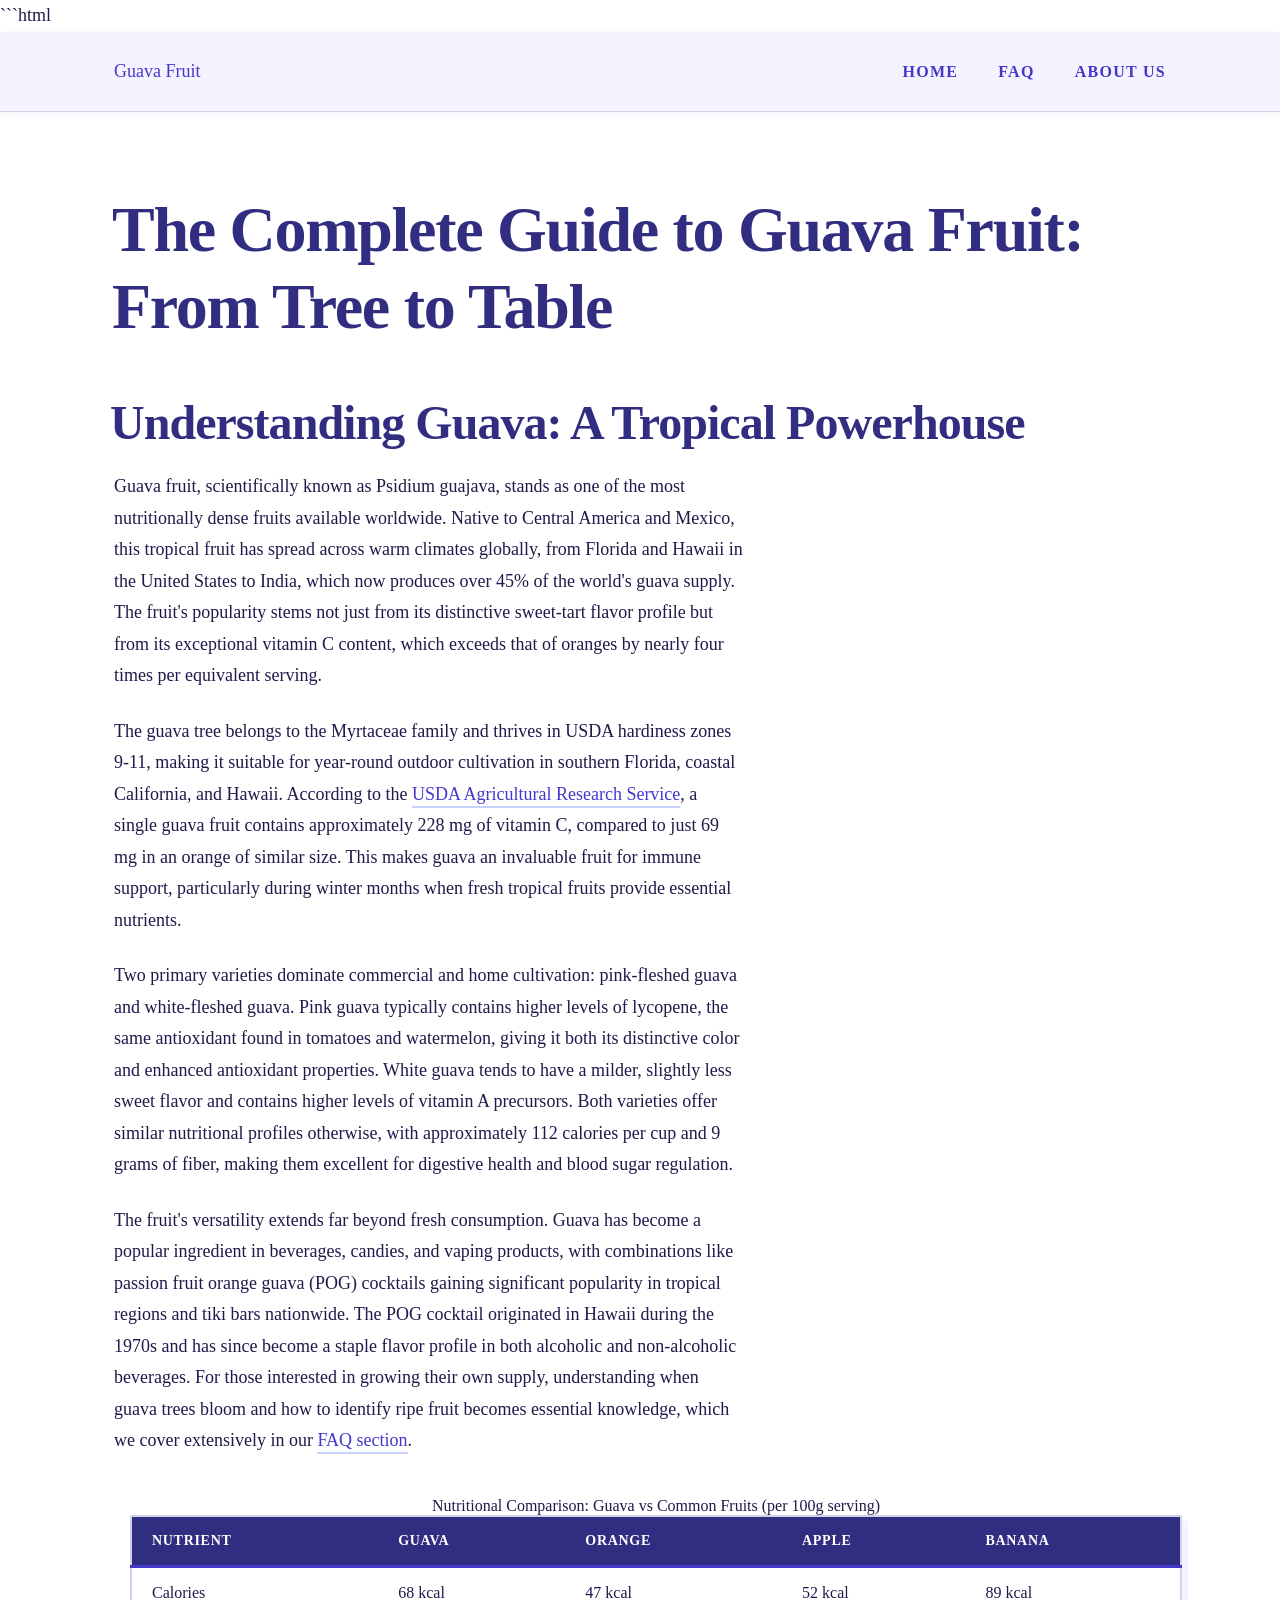
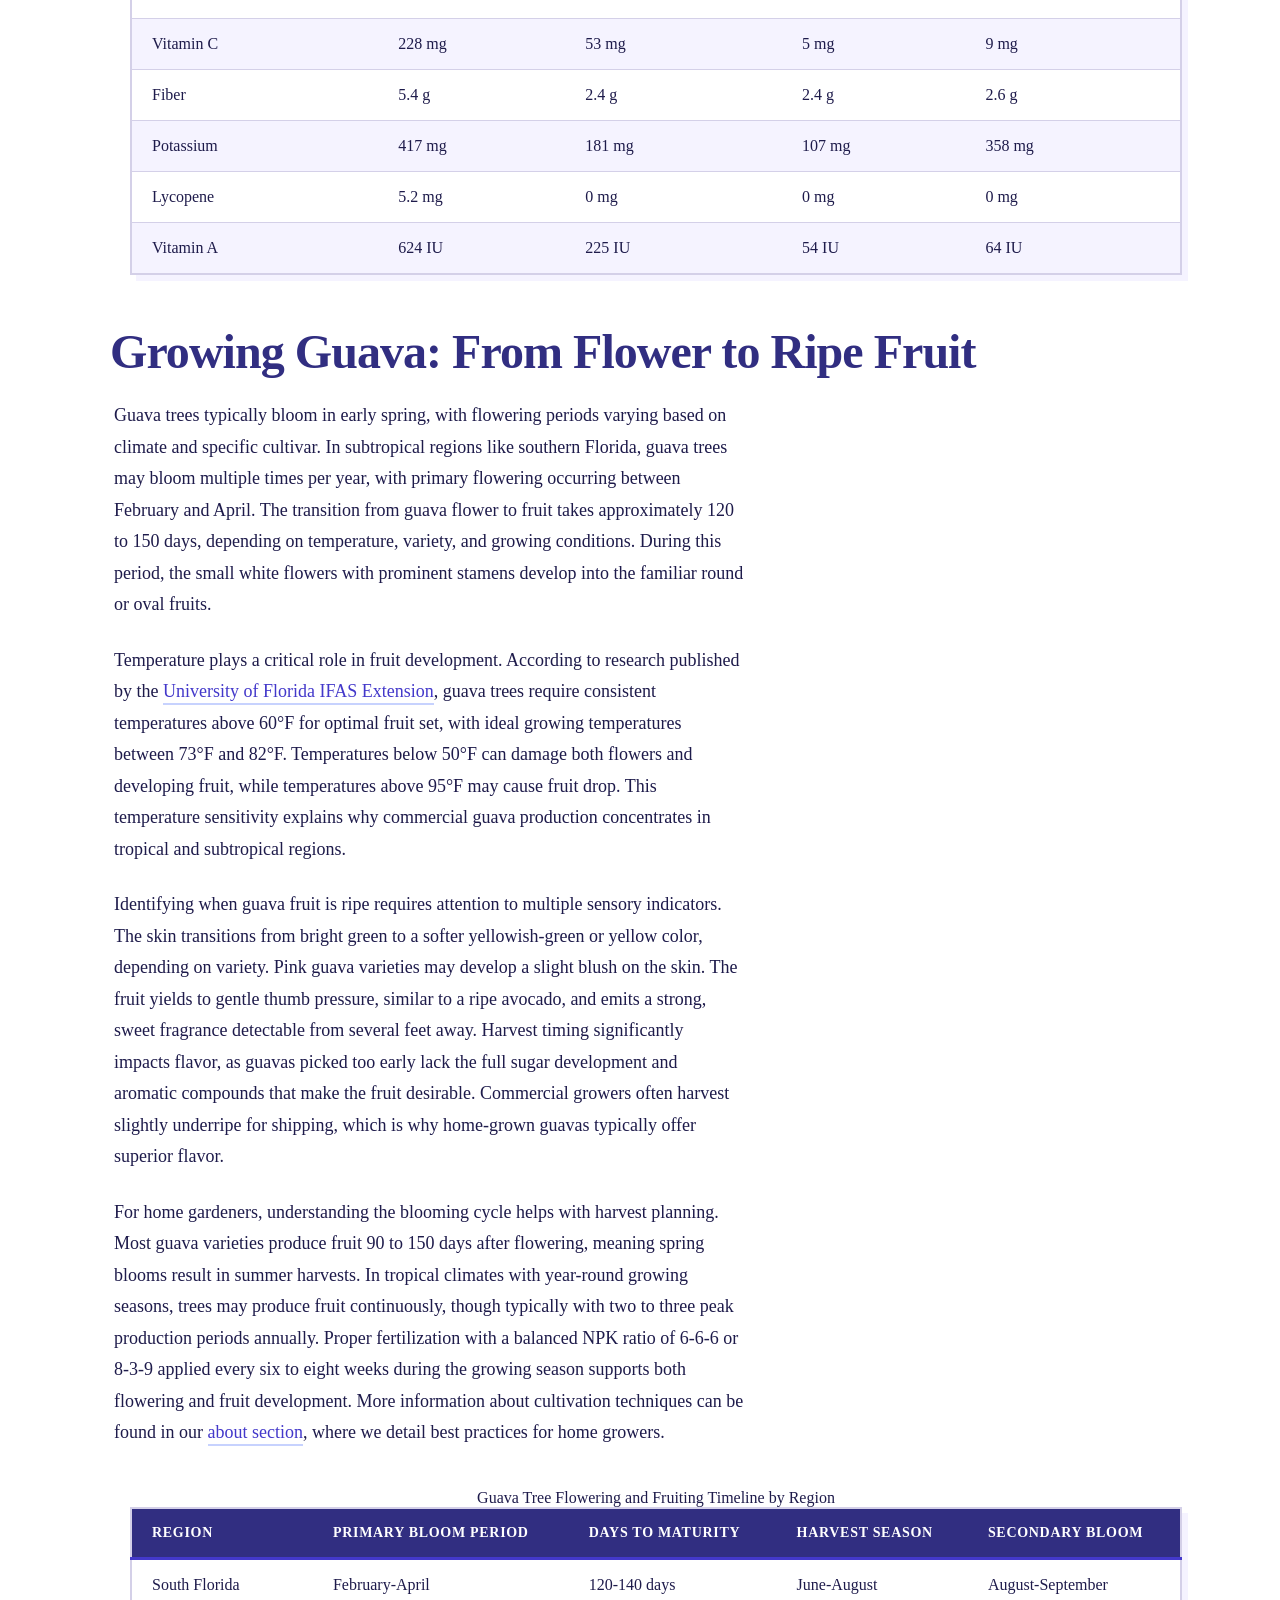
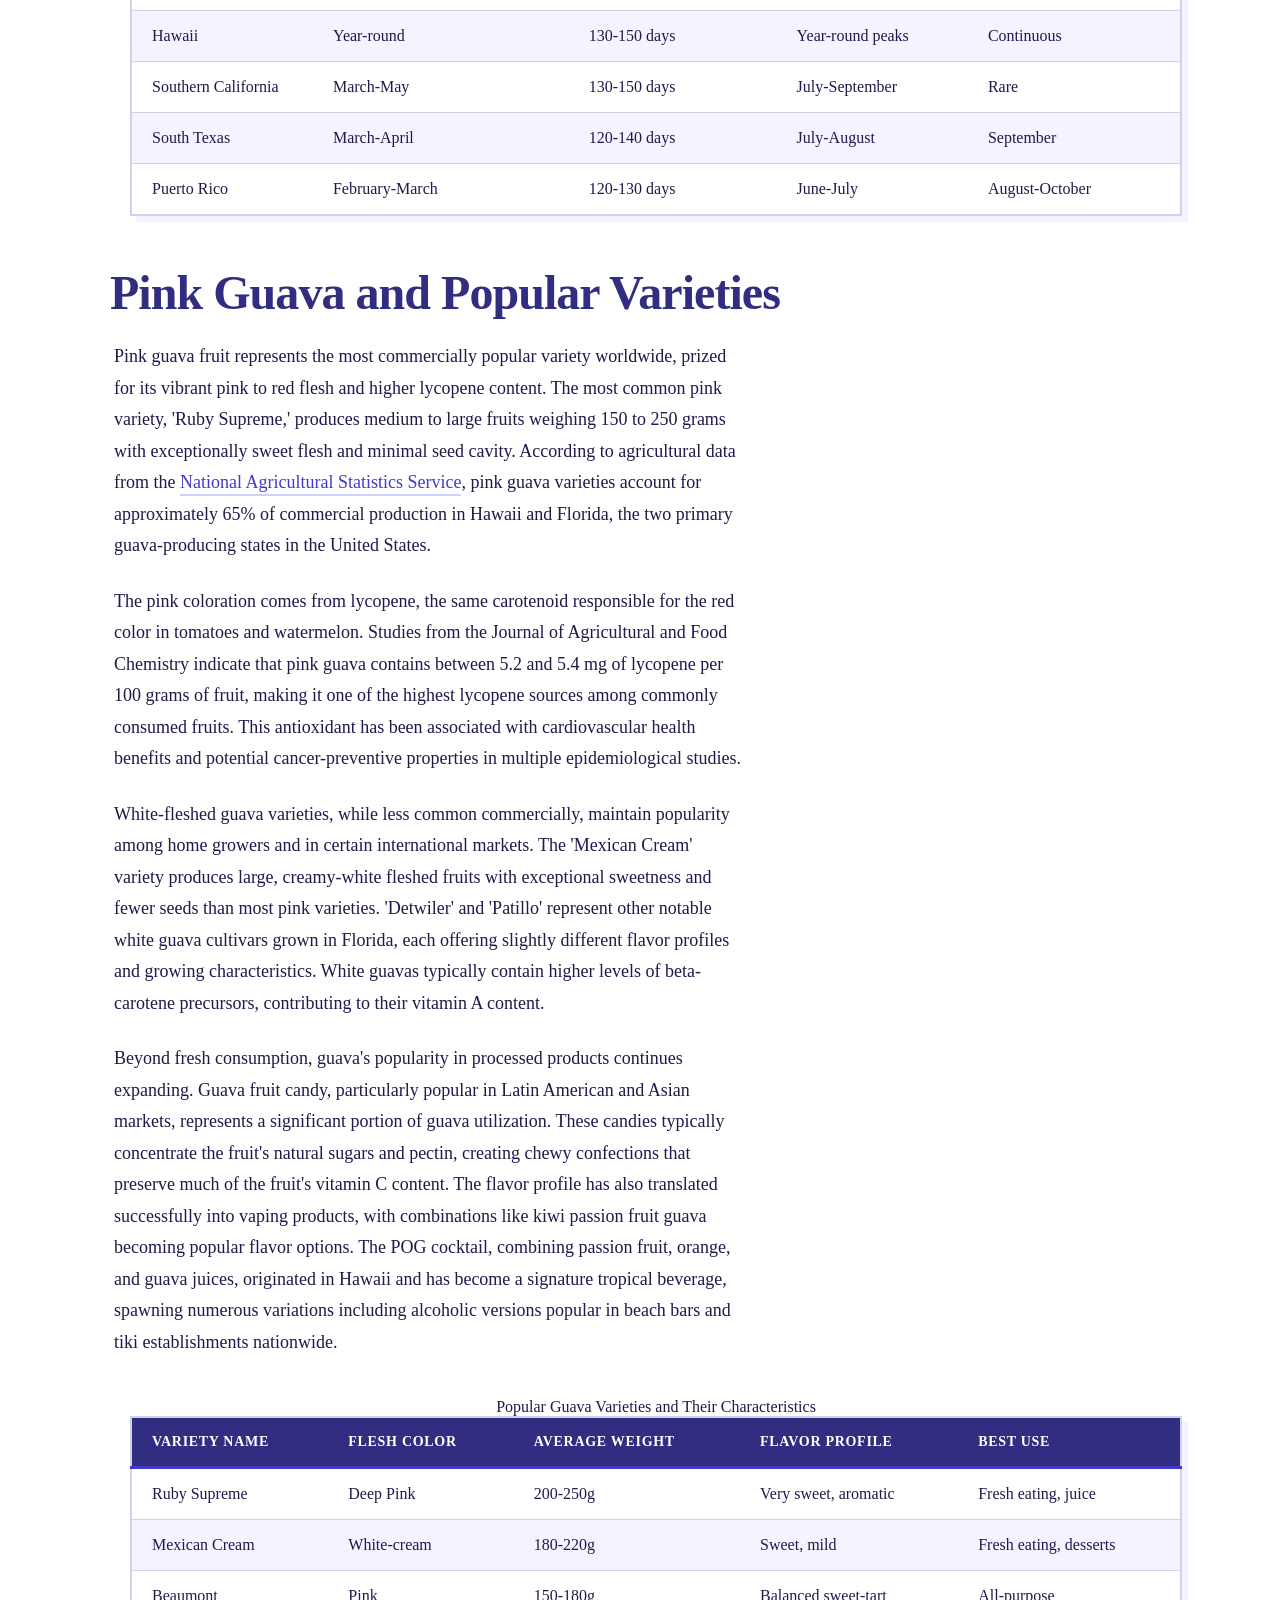
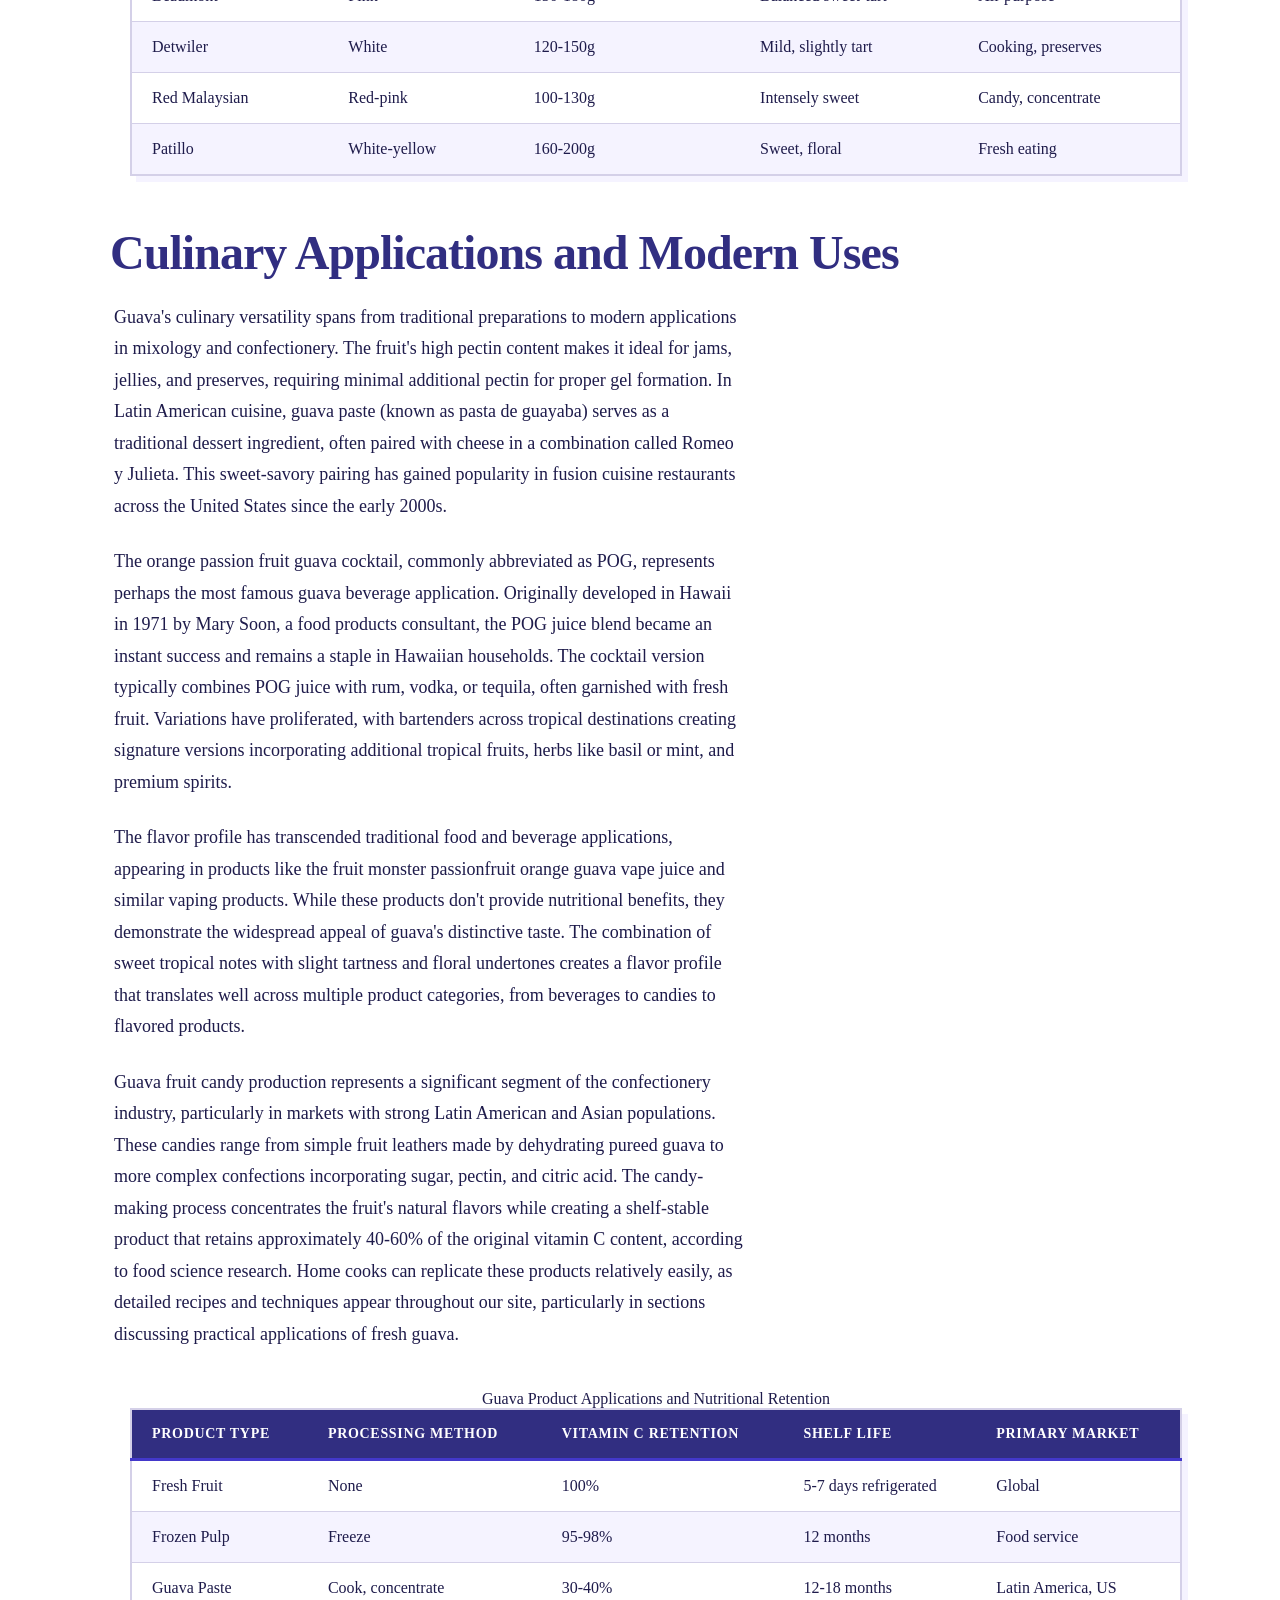
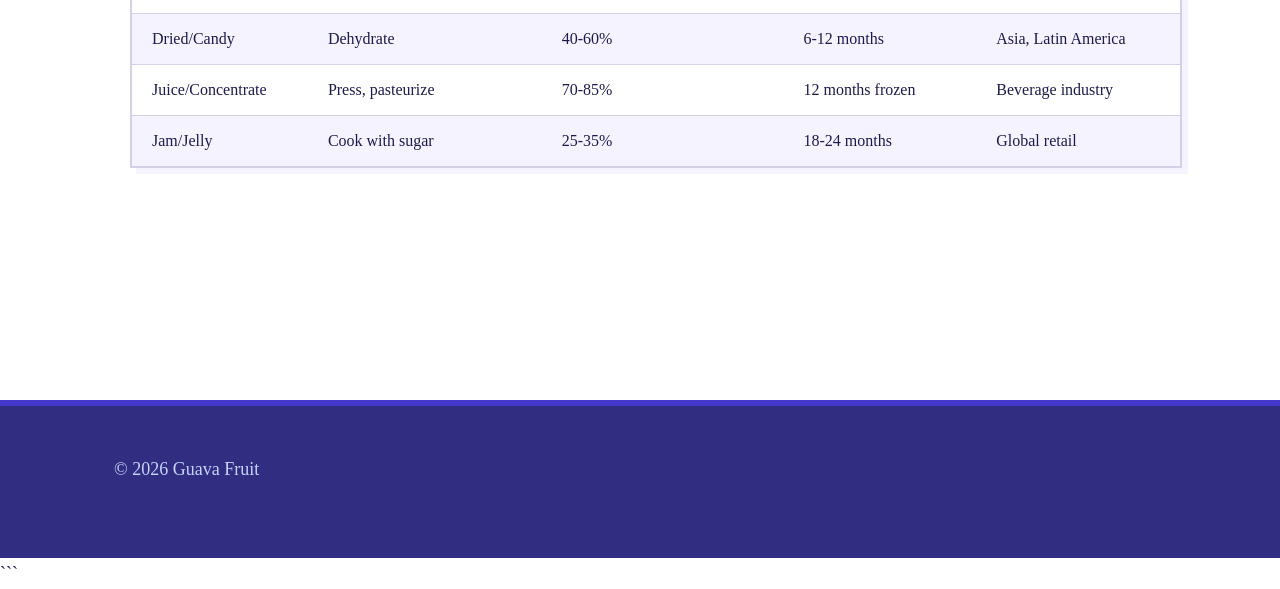
<file: index.html>
```html
<!DOCTYPE html>
<html lang="en-US">
<head><script>if(location.hostname==="guavafruit-xyz.pages.dev"){location.replace("https://guavafruit.xyz"+location.pathname+location.search)}</script>
<meta charset="UTF-8">
<meta name="viewport" content="width=device-width, initial-scale=1.0">
<title>Guava Fruit Guide: Nutrition, Varieties & Growing Tips</title>
<meta name="description" content="Discover everything about guava fruit including nutritional benefits, pink and white varieties, ripening signs, cultivation tips, and delicious recipes.">
<link rel="canonical" href="https://guavafruit.xyz/">
<link rel="stylesheet" href="style.css">
<meta property="og:title" content="Guava Fruit Guide: Nutrition, Varieties & Growing Tips">
<meta property="og:description" content="Discover everything about guava fruit including nutritional benefits, pink and white varieties, ripening signs, cultivation tips, and delicious recipes.">
<meta property="og:url" content="https://guavafruit.xyz/">
<meta property="og:type" content="website">
<meta name="twitter:card" content="summary_large_image">
<meta name="twitter:title" content="Guava Fruit Guide: Nutrition, Varieties & Growing Tips">
<meta name="twitter:description" content="Discover everything about guava fruit including nutritional benefits, pink and white varieties, ripening signs, cultivation tips, and delicious recipes.">
<script type="application/ld+json">
{
  "@context": "https://schema.org",
  "@type": "Organization",
  "name": "Guava Fruit",
  "url": "https://guavafruit.xyz"
}
</script>
</head>
<body>
<header class="site-header">
<div class="container">
<a href="/">Guava Fruit</a>
<nav class="site-nav">
<ul>
<li><a href="/" aria-current="page">Home</a></li>
<li><a href="/faq">FAQ</a></li>
<li><a href="/about-us">About Us</a></li>
</ul>
</nav>
</div>
</header>
<main class="site-main">
<div class="container">
<h1>The Complete Guide to Guava Fruit: From Tree to Table</h1>
<section>
<h2>Understanding Guava: A Tropical Powerhouse</h2>
<p>Guava fruit, scientifically known as Psidium guajava, stands as one of the most nutritionally dense fruits available worldwide. Native to Central America and Mexico, this tropical fruit has spread across warm climates globally, from Florida and Hawaii in the United States to India, which now produces over 45% of the world's guava supply. The fruit's popularity stems not just from its distinctive sweet-tart flavor profile but from its exceptional vitamin C content, which exceeds that of oranges by nearly four times per equivalent serving.</p>
<p>The guava tree belongs to the Myrtaceae family and thrives in USDA hardiness zones 9-11, making it suitable for year-round outdoor cultivation in southern Florida, coastal California, and Hawaii. According to the <a href="https://www.ars.usda.gov/" rel="noopener noreferrer" target="_blank">USDA Agricultural Research Service</a>, a single guava fruit contains approximately 228 mg of vitamin C, compared to just 69 mg in an orange of similar size. This makes guava an invaluable fruit for immune support, particularly during winter months when fresh tropical fruits provide essential nutrients.</p>
<p>Two primary varieties dominate commercial and home cultivation: pink-fleshed guava and white-fleshed guava. Pink guava typically contains higher levels of lycopene, the same antioxidant found in tomatoes and watermelon, giving it both its distinctive color and enhanced antioxidant properties. White guava tends to have a milder, slightly less sweet flavor and contains higher levels of vitamin A precursors. Both varieties offer similar nutritional profiles otherwise, with approximately 112 calories per cup and 9 grams of fiber, making them excellent for digestive health and blood sugar regulation.</p>
<p>The fruit's versatility extends far beyond fresh consumption. Guava has become a popular ingredient in beverages, candies, and vaping products, with combinations like passion fruit orange guava (POG) cocktails gaining significant popularity in tropical regions and tiki bars nationwide. The POG cocktail originated in Hawaii during the 1970s and has since become a staple flavor profile in both alcoholic and non-alcoholic beverages. For those interested in growing their own supply, understanding when guava trees bloom and how to identify ripe fruit becomes essential knowledge, which we cover extensively in our <a href="/faq">FAQ section</a>.</p>
<table>
<caption>Nutritional Comparison: Guava vs Common Fruits (per 100g serving)</caption>
<thead>
<tr>
<th>Nutrient</th>
<th>Guava</th>
<th>Orange</th>
<th>Apple</th>
<th>Banana</th>
</tr>
</thead>
<tbody>
<tr>
<td>Calories</td>
<td>68 kcal</td>
<td>47 kcal</td>
<td>52 kcal</td>
<td>89 kcal</td>
</tr>
<tr>
<td>Vitamin C</td>
<td>228 mg</td>
<td>53 mg</td>
<td>5 mg</td>
<td>9 mg</td>
</tr>
<tr>
<td>Fiber</td>
<td>5.4 g</td>
<td>2.4 g</td>
<td>2.4 g</td>
<td>2.6 g</td>
</tr>
<tr>
<td>Potassium</td>
<td>417 mg</td>
<td>181 mg</td>
<td>107 mg</td>
<td>358 mg</td>
</tr>
<tr>
<td>Lycopene</td>
<td>5.2 mg</td>
<td>0 mg</td>
<td>0 mg</td>
<td>0 mg</td>
</tr>
<tr>
<td>Vitamin A</td>
<td>624 IU</td>
<td>225 IU</td>
<td>54 IU</td>
<td>64 IU</td>
</tr>
</tbody>
</table>
</section>
<section>
<h2>Growing Guava: From Flower to Ripe Fruit</h2>
<p>Guava trees typically bloom in early spring, with flowering periods varying based on climate and specific cultivar. In subtropical regions like southern Florida, guava trees may bloom multiple times per year, with primary flowering occurring between February and April. The transition from guava flower to fruit takes approximately 120 to 150 days, depending on temperature, variety, and growing conditions. During this period, the small white flowers with prominent stamens develop into the familiar round or oval fruits.</p>
<p>Temperature plays a critical role in fruit development. According to research published by the <a href="https://edis.ifas.ufl.edu/" rel="noopener noreferrer" target="_blank">University of Florida IFAS Extension</a>, guava trees require consistent temperatures above 60°F for optimal fruit set, with ideal growing temperatures between 73°F and 82°F. Temperatures below 50°F can damage both flowers and developing fruit, while temperatures above 95°F may cause fruit drop. This temperature sensitivity explains why commercial guava production concentrates in tropical and subtropical regions.</p>
<p>Identifying when guava fruit is ripe requires attention to multiple sensory indicators. The skin transitions from bright green to a softer yellowish-green or yellow color, depending on variety. Pink guava varieties may develop a slight blush on the skin. The fruit yields to gentle thumb pressure, similar to a ripe avocado, and emits a strong, sweet fragrance detectable from several feet away. Harvest timing significantly impacts flavor, as guavas picked too early lack the full sugar development and aromatic compounds that make the fruit desirable. Commercial growers often harvest slightly underripe for shipping, which is why home-grown guavas typically offer superior flavor.</p>
<p>For home gardeners, understanding the blooming cycle helps with harvest planning. Most guava varieties produce fruit 90 to 150 days after flowering, meaning spring blooms result in summer harvests. In tropical climates with year-round growing seasons, trees may produce fruit continuously, though typically with two to three peak production periods annually. Proper fertilization with a balanced NPK ratio of 6-6-6 or 8-3-9 applied every six to eight weeks during the growing season supports both flowering and fruit development. More information about cultivation techniques can be found in our <a href="/about-us">about section</a>, where we detail best practices for home growers.</p>
<table>
<caption>Guava Tree Flowering and Fruiting Timeline by Region</caption>
<thead>
<tr>
<th>Region</th>
<th>Primary Bloom Period</th>
<th>Days to Maturity</th>
<th>Harvest Season</th>
<th>Secondary Bloom</th>
</tr>
</thead>
<tbody>
<tr>
<td>South Florida</td>
<td>February-April</td>
<td>120-140 days</td>
<td>June-August</td>
<td>August-September</td>
</tr>
<tr>
<td>Hawaii</td>
<td>Year-round</td>
<td>130-150 days</td>
<td>Year-round peaks</td>
<td>Continuous</td>
</tr>
<tr>
<td>Southern California</td>
<td>March-May</td>
<td>130-150 days</td>
<td>July-September</td>
<td>Rare</td>
</tr>
<tr>
<td>South Texas</td>
<td>March-April</td>
<td>120-140 days</td>
<td>July-August</td>
<td>September</td>
</tr>
<tr>
<td>Puerto Rico</td>
<td>February-March</td>
<td>120-130 days</td>
<td>June-July</td>
<td>August-October</td>
</tr>
</tbody>
</table>
</section>
<section>
<h2>Pink Guava and Popular Varieties</h2>
<p>Pink guava fruit represents the most commercially popular variety worldwide, prized for its vibrant pink to red flesh and higher lycopene content. The most common pink variety, 'Ruby Supreme,' produces medium to large fruits weighing 150 to 250 grams with exceptionally sweet flesh and minimal seed cavity. According to agricultural data from the <a href="https://www.nass.usda.gov/" rel="noopener noreferrer" target="_blank">National Agricultural Statistics Service</a>, pink guava varieties account for approximately 65% of commercial production in Hawaii and Florida, the two primary guava-producing states in the United States.</p>
<p>The pink coloration comes from lycopene, the same carotenoid responsible for the red color in tomatoes and watermelon. Studies from the Journal of Agricultural and Food Chemistry indicate that pink guava contains between 5.2 and 5.4 mg of lycopene per 100 grams of fruit, making it one of the highest lycopene sources among commonly consumed fruits. This antioxidant has been associated with cardiovascular health benefits and potential cancer-preventive properties in multiple epidemiological studies.</p>
<p>White-fleshed guava varieties, while less common commercially, maintain popularity among home growers and in certain international markets. The 'Mexican Cream' variety produces large, creamy-white fleshed fruits with exceptional sweetness and fewer seeds than most pink varieties. 'Detwiler' and 'Patillo' represent other notable white guava cultivars grown in Florida, each offering slightly different flavor profiles and growing characteristics. White guavas typically contain higher levels of beta-carotene precursors, contributing to their vitamin A content.</p>
<p>Beyond fresh consumption, guava's popularity in processed products continues expanding. Guava fruit candy, particularly popular in Latin American and Asian markets, represents a significant portion of guava utilization. These candies typically concentrate the fruit's natural sugars and pectin, creating chewy confections that preserve much of the fruit's vitamin C content. The flavor profile has also translated successfully into vaping products, with combinations like kiwi passion fruit guava becoming popular flavor options. The POG cocktail, combining passion fruit, orange, and guava juices, originated in Hawaii and has become a signature tropical beverage, spawning numerous variations including alcoholic versions popular in beach bars and tiki establishments nationwide.</p>
<table>
<caption>Popular Guava Varieties and Their Characteristics</caption>
<thead>
<tr>
<th>Variety Name</th>
<th>Flesh Color</th>
<th>Average Weight</th>
<th>Flavor Profile</th>
<th>Best Use</th>
</tr>
</thead>
<tbody>
<tr>
<td>Ruby Supreme</td>
<td>Deep Pink</td>
<td>200-250g</td>
<td>Very sweet, aromatic</td>
<td>Fresh eating, juice</td>
</tr>
<tr>
<td>Mexican Cream</td>
<td>White-cream</td>
<td>180-220g</td>
<td>Sweet, mild</td>
<td>Fresh eating, desserts</td>
</tr>
<tr>
<td>Beaumont</td>
<td>Pink</td>
<td>150-180g</td>
<td>Balanced sweet-tart</td>
<td>All-purpose</td>
</tr>
<tr>
<td>Detwiler</td>
<td>White</td>
<td>120-150g</td>
<td>Mild, slightly tart</td>
<td>Cooking, preserves</td>
</tr>
<tr>
<td>Red Malaysian</td>
<td>Red-pink</td>
<td>100-130g</td>
<td>Intensely sweet</td>
<td>Candy, concentrate</td>
</tr>
<tr>
<td>Patillo</td>
<td>White-yellow</td>
<td>160-200g</td>
<td>Sweet, floral</td>
<td>Fresh eating</td>
</tr>
</tbody>
</table>
</section>
<section>
<h2>Culinary Applications and Modern Uses</h2>
<p>Guava's culinary versatility spans from traditional preparations to modern applications in mixology and confectionery. The fruit's high pectin content makes it ideal for jams, jellies, and preserves, requiring minimal additional pectin for proper gel formation. In Latin American cuisine, guava paste (known as pasta de guayaba) serves as a traditional dessert ingredient, often paired with cheese in a combination called Romeo y Julieta. This sweet-savory pairing has gained popularity in fusion cuisine restaurants across the United States since the early 2000s.</p>
<p>The orange passion fruit guava cocktail, commonly abbreviated as POG, represents perhaps the most famous guava beverage application. Originally developed in Hawaii in 1971 by Mary Soon, a food products consultant, the POG juice blend became an instant success and remains a staple in Hawaiian households. The cocktail version typically combines POG juice with rum, vodka, or tequila, often garnished with fresh fruit. Variations have proliferated, with bartenders across tropical destinations creating signature versions incorporating additional tropical fruits, herbs like basil or mint, and premium spirits.</p>
<p>The flavor profile has transcended traditional food and beverage applications, appearing in products like the fruit monster passionfruit orange guava vape juice and similar vaping products. While these products don't provide nutritional benefits, they demonstrate the widespread appeal of guava's distinctive taste. The combination of sweet tropical notes with slight tartness and floral undertones creates a flavor profile that translates well across multiple product categories, from beverages to candies to flavored products.</p>
<p>Guava fruit candy production represents a significant segment of the confectionery industry, particularly in markets with strong Latin American and Asian populations. These candies range from simple fruit leathers made by dehydrating pureed guava to more complex confections incorporating sugar, pectin, and citric acid. The candy-making process concentrates the fruit's natural flavors while creating a shelf-stable product that retains approximately 40-60% of the original vitamin C content, according to food science research. Home cooks can replicate these products relatively easily, as detailed recipes and techniques appear throughout our site, particularly in sections discussing practical applications of fresh guava.</p>
<table>
<caption>Guava Product Applications and Nutritional Retention</caption>
<thead>
<tr>
<th>Product Type</th>
<th>Processing Method</th>
<th>Vitamin C Retention</th>
<th>Shelf Life</th>
<th>Primary Market</th>
</tr>
</thead>
<tbody>
<tr>
<td>Fresh Fruit</td>
<td>None</td>
<td>100%</td>
<td>5-7 days refrigerated</td>
<td>Global</td>
</tr>
<tr>
<td>Frozen Pulp</td>
<td>Freeze</td>
<td>95-98%</td>
<td>12 months</td>
<td>Food service</td>
</tr>
<tr>
<td>Guava Paste</td>
<td>Cook, concentrate</td>
<td>30-40%</td>
<td>12-18 months</td>
<td>Latin America, US</td>
</tr>
<tr>
<td>Dried/Candy</td>
<td>Dehydrate</td>
<td>40-60%</td>
<td>6-12 months</td>
<td>Asia, Latin America</td>
</tr>
<tr>
<td>Juice/Concentrate</td>
<td>Press, pasteurize</td>
<td>70-85%</td>
<td>12 months frozen</td>
<td>Beverage industry</td>
</tr>
<tr>
<td>Jam/Jelly</td>
<td>Cook with sugar</td>
<td>25-35%</td>
<td>18-24 months</td>
<td>Global retail</td>
</tr>
</tbody>
</table>
</section>
</div>
</main>
<footer class="site-footer">
<div class="container">
<p>&copy; 2026 Guava Fruit</p>
</div>
</footer>
</body>
</html>
```
</file>
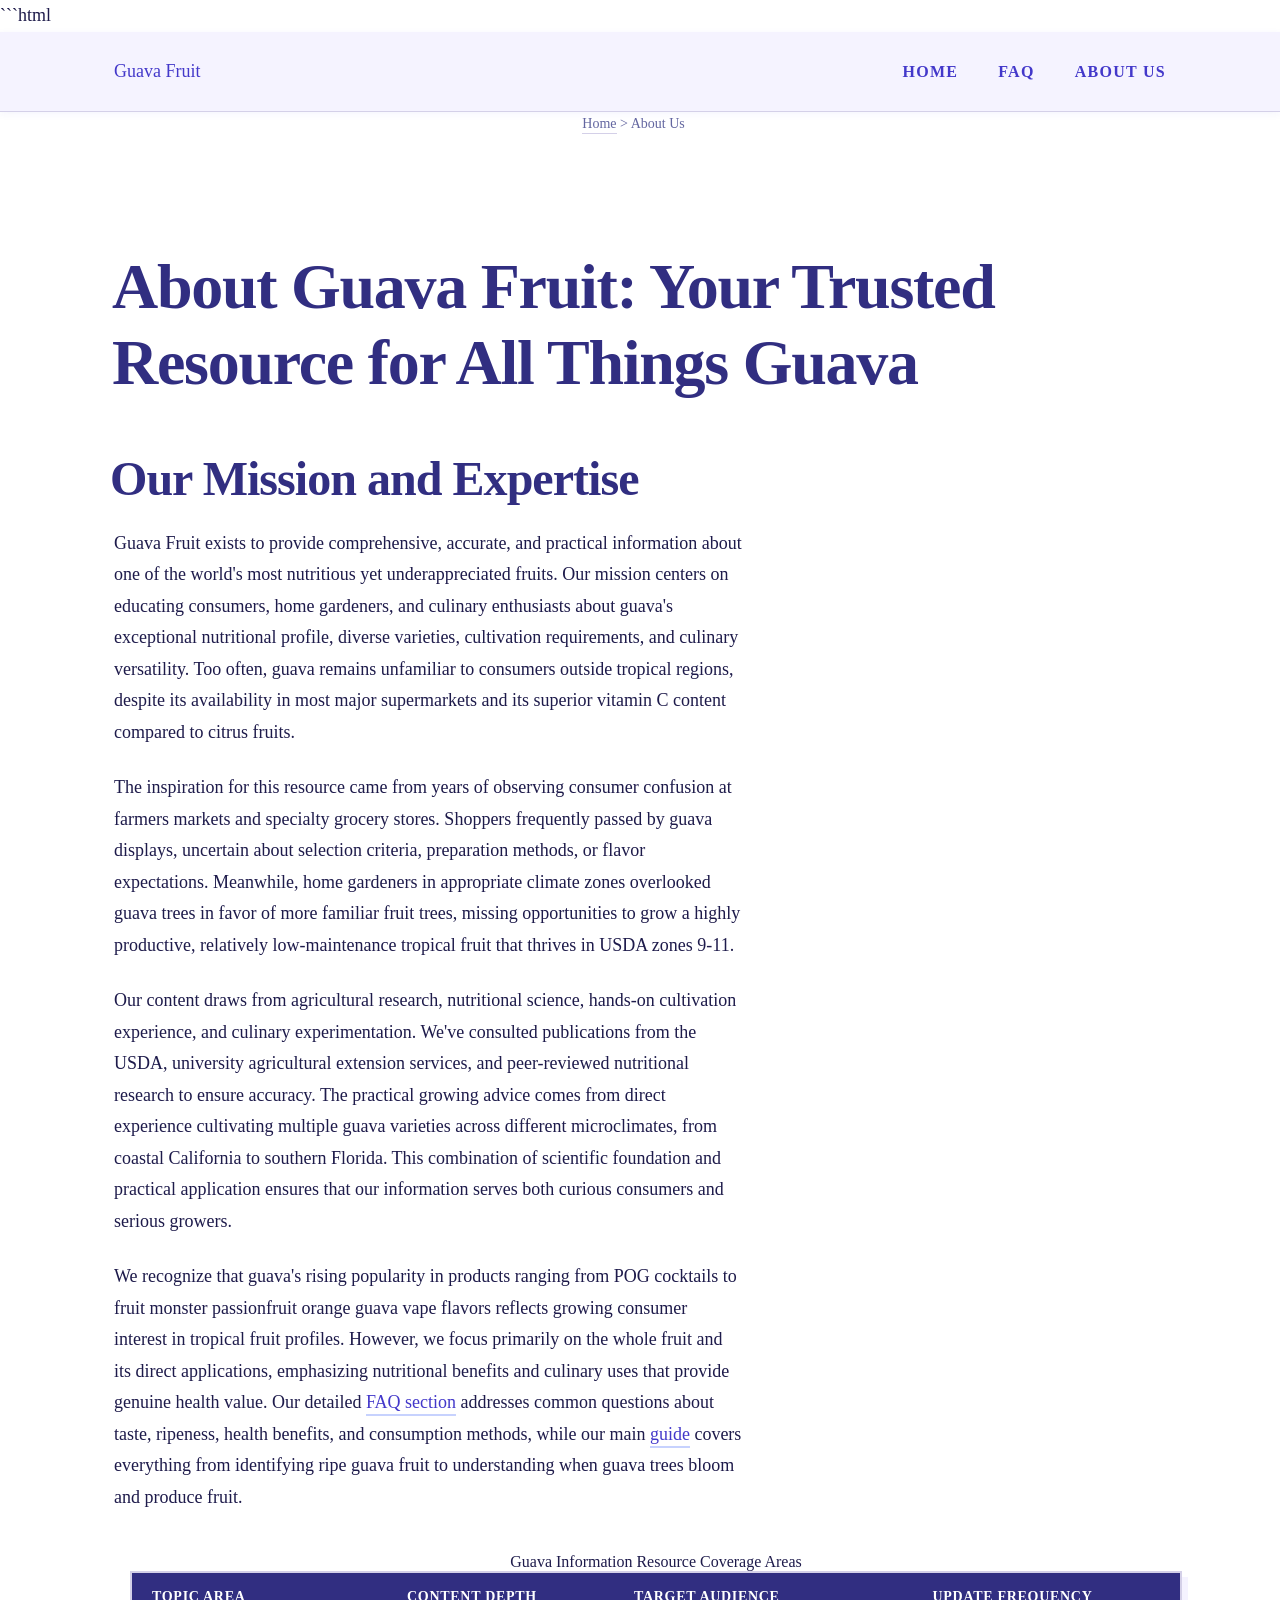
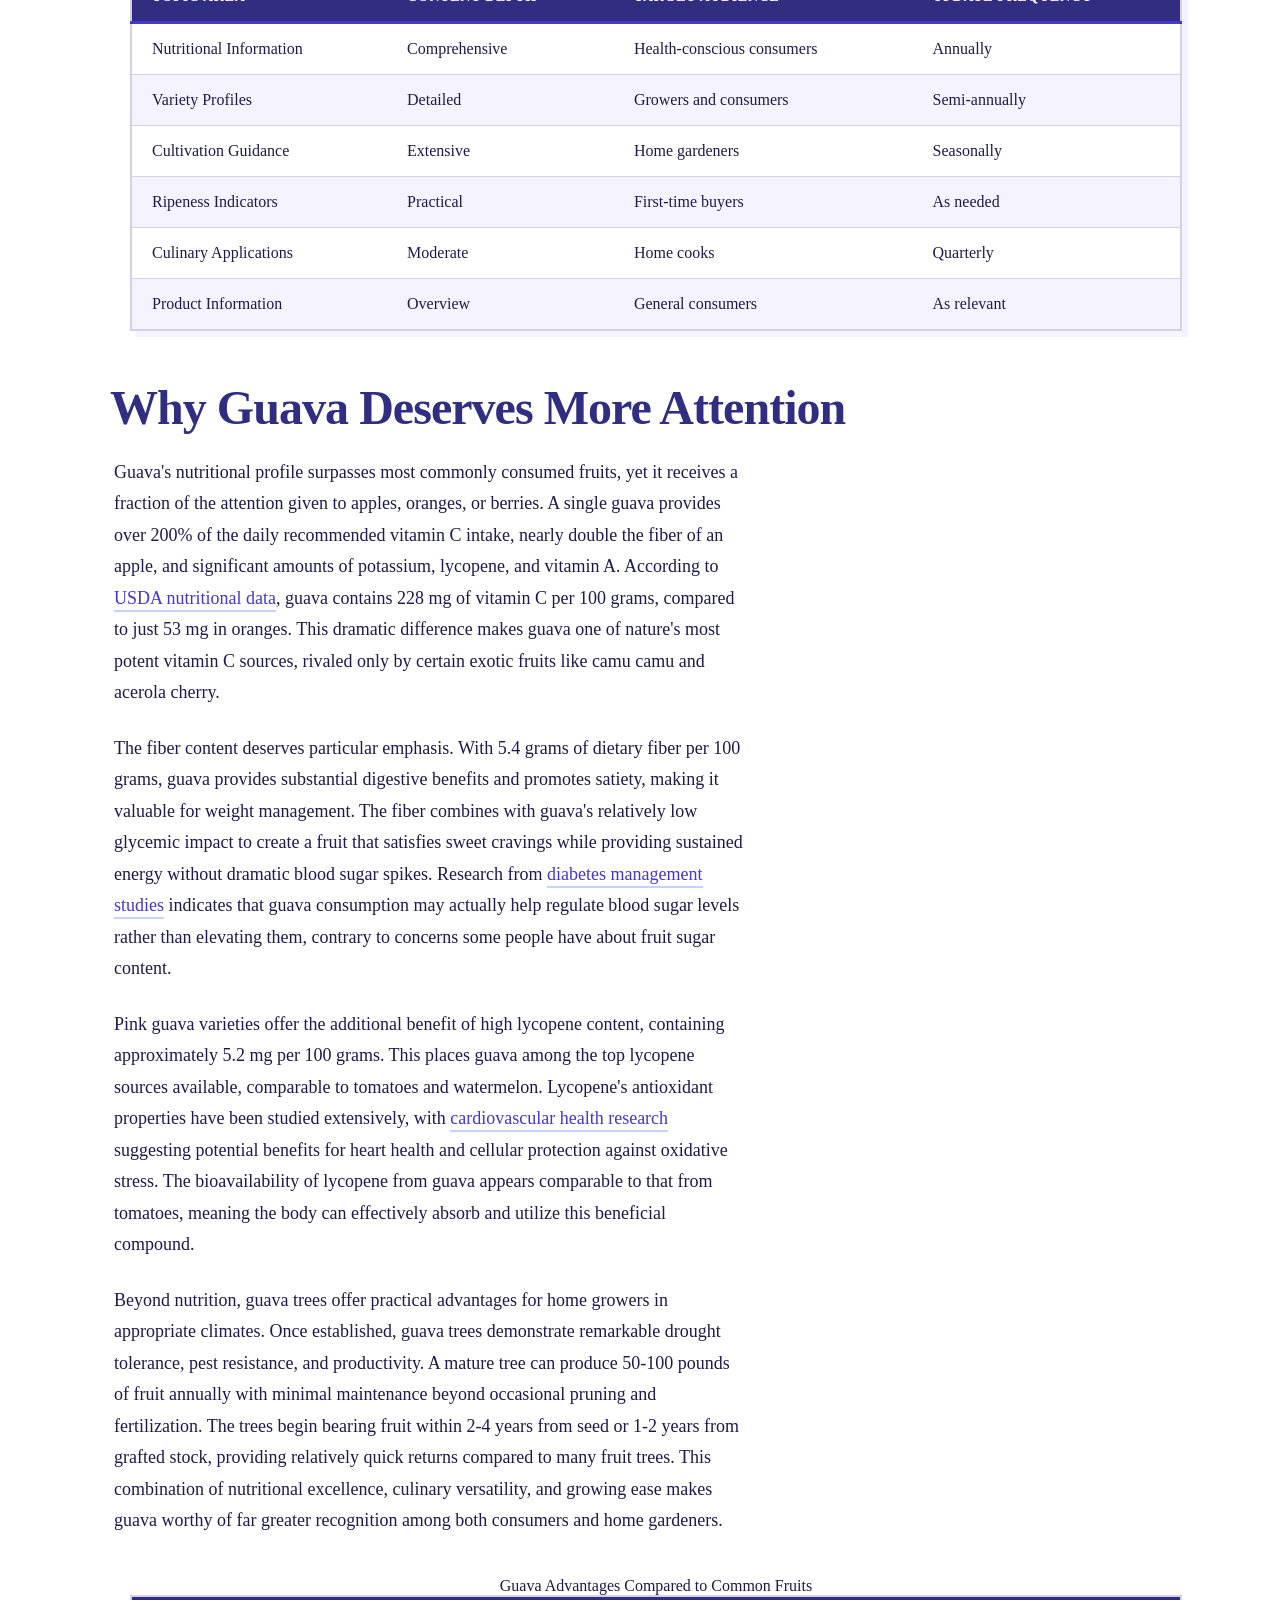
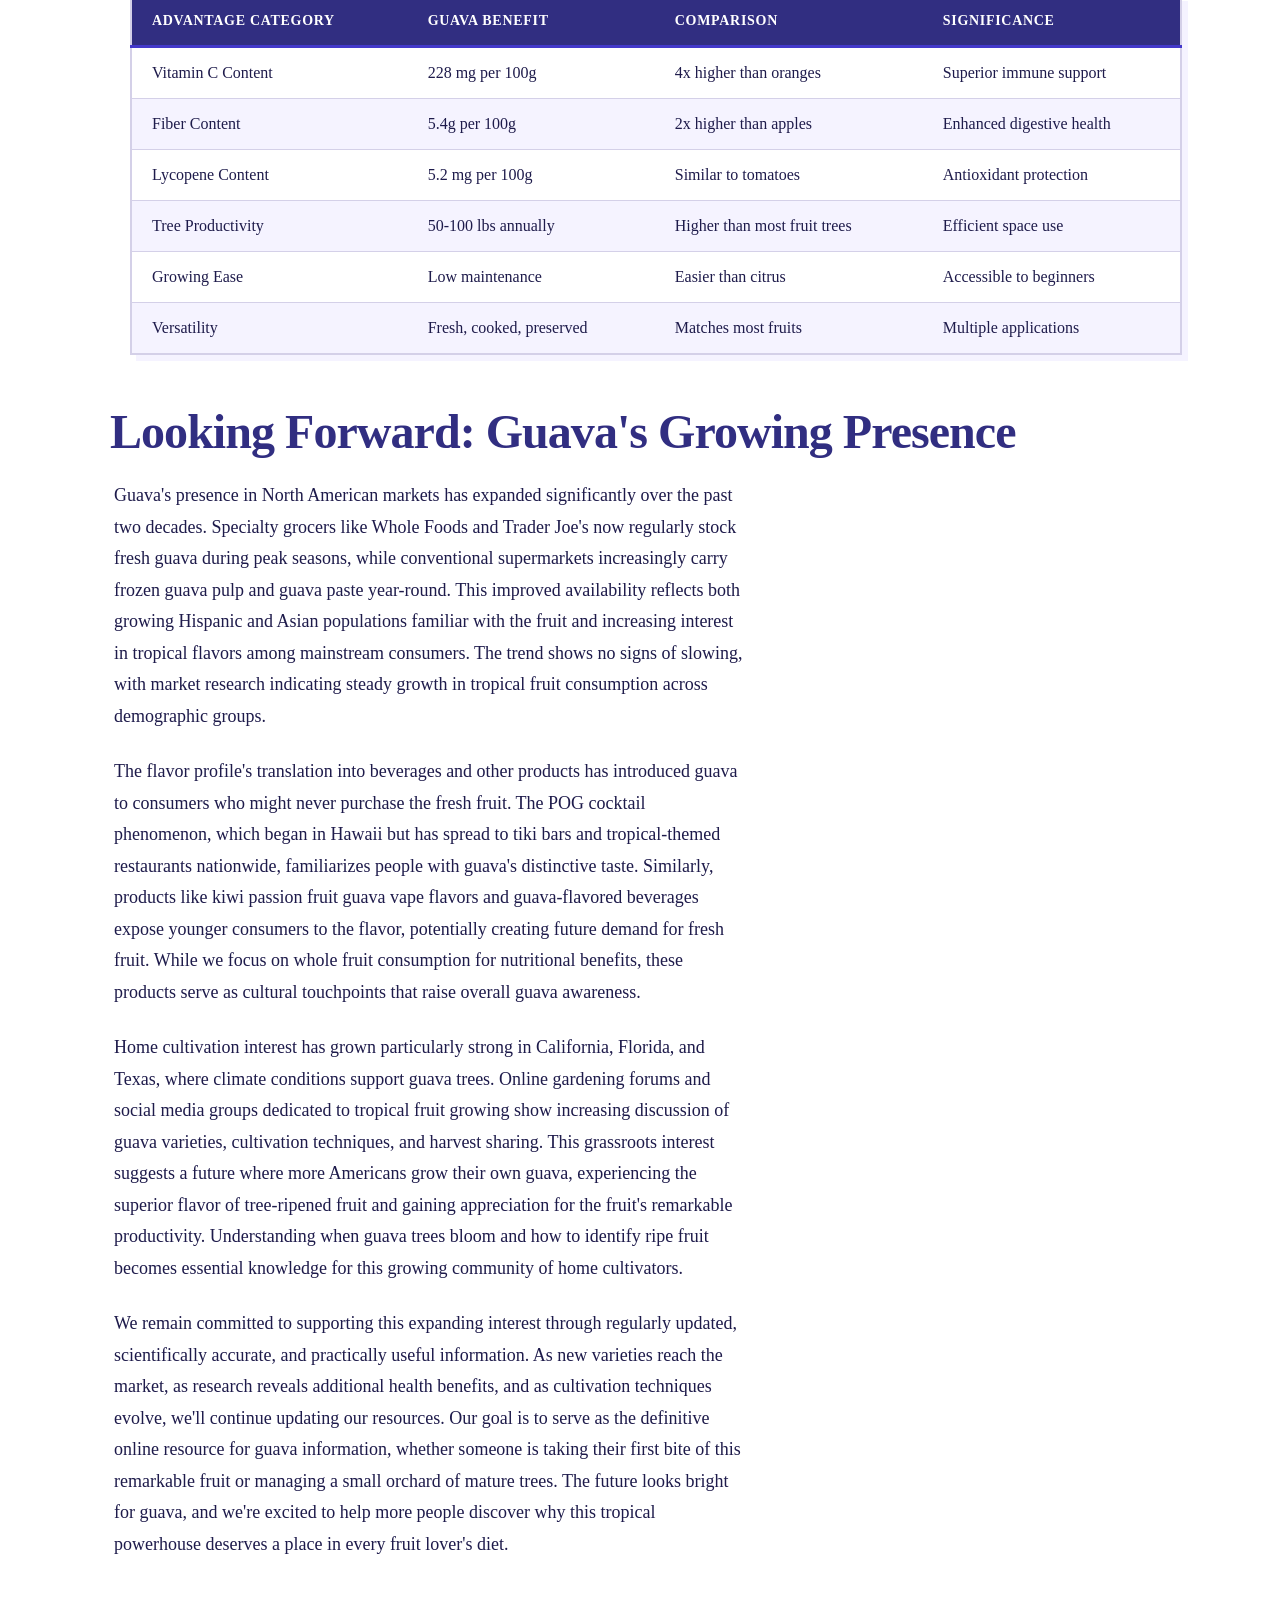
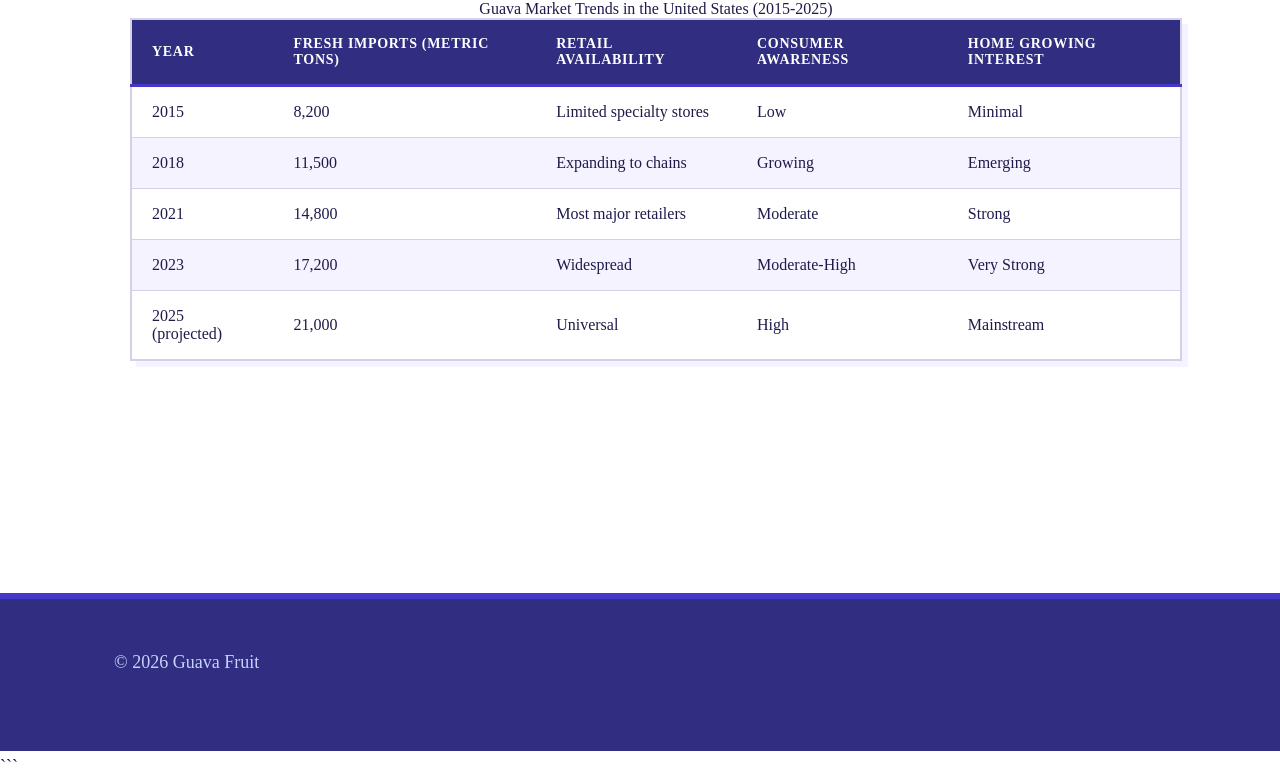
<file: about-us.html>
```html
<!DOCTYPE html>
<html lang="en-US">
<head><script>if(location.hostname==="guavafruit-xyz.pages.dev"){location.replace("https://guavafruit.xyz"+location.pathname+location.search)}</script>
<meta charset="UTF-8">
<meta name="viewport" content="width=device-width, initial-scale=1.0">
<title>About Guava Fruit: Our Mission and Expertise</title>
<meta name="description" content="Learn about our dedication to providing comprehensive, accurate information about guava fruit cultivation, nutrition, varieties, and culinary applications.">
<link rel="canonical" href="https://guavafruit.xyz/about-us">
<link rel="stylesheet" href="style.css">
<script type="application/ld+json">
{
  "@context": "https://schema.org",
  "@type": "AboutPage",
  "name": "About Guava Fruit: Your Trusted Resource for All Things Guava",
  "description": "Learn about our dedication to providing comprehensive, accurate information about guava fruit cultivation, nutrition, varieties, and culinary applications.",
  "url": "https://guavafruit.xyz/about-us"
}
</script>
</head>
<body>
<header class="site-header">
<div class="container">
<a href="/">Guava Fruit</a>
<nav class="site-nav">
<ul>
<li><a href="/">Home</a></li>
<li><a href="/faq">FAQ</a></li>
<li><a href="/about-us" aria-current="page">About Us</a></li>
</ul>
</nav>
</div>
</header>

<nav class="breadcrumbs">
<div class="container">
<a href="/">Home</a> > About Us
</div>
</nav>

<main class="site-main">
<div class="container">
<h1>About Guava Fruit: Your Trusted Resource for All Things Guava</h1>

<section>
<h2>Our Mission and Expertise</h2>
<p>Guava Fruit exists to provide comprehensive, accurate, and practical information about one of the world's most nutritious yet underappreciated fruits. Our mission centers on educating consumers, home gardeners, and culinary enthusiasts about guava's exceptional nutritional profile, diverse varieties, cultivation requirements, and culinary versatility. Too often, guava remains unfamiliar to consumers outside tropical regions, despite its availability in most major supermarkets and its superior vitamin C content compared to citrus fruits.</p>
<p>The inspiration for this resource came from years of observing consumer confusion at farmers markets and specialty grocery stores. Shoppers frequently passed by guava displays, uncertain about selection criteria, preparation methods, or flavor expectations. Meanwhile, home gardeners in appropriate climate zones overlooked guava trees in favor of more familiar fruit trees, missing opportunities to grow a highly productive, relatively low-maintenance tropical fruit that thrives in USDA zones 9-11.</p>
<p>Our content draws from agricultural research, nutritional science, hands-on cultivation experience, and culinary experimentation. We've consulted publications from the USDA, university agricultural extension services, and peer-reviewed nutritional research to ensure accuracy. The practical growing advice comes from direct experience cultivating multiple guava varieties across different microclimates, from coastal California to southern Florida. This combination of scientific foundation and practical application ensures that our information serves both curious consumers and serious growers.</p>
<p>We recognize that guava's rising popularity in products ranging from POG cocktails to fruit monster passionfruit orange guava vape flavors reflects growing consumer interest in tropical fruit profiles. However, we focus primarily on the whole fruit and its direct applications, emphasizing nutritional benefits and culinary uses that provide genuine health value. Our detailed <a href="/faq">FAQ section</a> addresses common questions about taste, ripeness, health benefits, and consumption methods, while our main <a href="/">guide</a> covers everything from identifying ripe guava fruit to understanding when guava trees bloom and produce fruit.</p>

<table>
<caption>Guava Information Resource Coverage Areas</caption>
<thead>
<tr>
<th>Topic Area</th>
<th>Content Depth</th>
<th>Target Audience</th>
<th>Update Frequency</th>
</tr>
</thead>
<tbody>
<tr>
<td>Nutritional Information</td>
<td>Comprehensive</td>
<td>Health-conscious consumers</td>
<td>Annually</td>
</tr>
<tr>
<td>Variety Profiles</td>
<td>Detailed</td>
<td>Growers and consumers</td>
<td>Semi-annually</td>
</tr>
<tr>
<td>Cultivation Guidance</td>
<td>Extensive</td>
<td>Home gardeners</td>
<td>Seasonally</td>
</tr>
<tr>
<td>Ripeness Indicators</td>
<td>Practical</td>
<td>First-time buyers</td>
<td>As needed</td>
</tr>
<tr>
<td>Culinary Applications</td>
<td>Moderate</td>
<td>Home cooks</td>
<td>Quarterly</td>
</tr>
<tr>
<td>Product Information</td>
<td>Overview</td>
<td>General consumers</td>
<td>As relevant</td>
</tr>
</tbody>
</table>
</section>

<section>
<h2>Why Guava Deserves More Attention</h2>
<p>Guava's nutritional profile surpasses most commonly consumed fruits, yet it receives a fraction of the attention given to apples, oranges, or berries. A single guava provides over 200% of the daily recommended vitamin C intake, nearly double the fiber of an apple, and significant amounts of potassium, lycopene, and vitamin A. According to <a href="https://fdc.nal.usda.gov/">USDA nutritional data</a>, guava contains 228 mg of vitamin C per 100 grams, compared to just 53 mg in oranges. This dramatic difference makes guava one of nature's most potent vitamin C sources, rivaled only by certain exotic fruits like camu camu and acerola cherry.</p>
<p>The fiber content deserves particular emphasis. With 5.4 grams of dietary fiber per 100 grams, guava provides substantial digestive benefits and promotes satiety, making it valuable for weight management. The fiber combines with guava's relatively low glycemic impact to create a fruit that satisfies sweet cravings while providing sustained energy without dramatic blood sugar spikes. Research from <a href="https://www.diabetes.org/">diabetes management studies</a> indicates that guava consumption may actually help regulate blood sugar levels rather than elevating them, contrary to concerns some people have about fruit sugar content.</p>
<p>Pink guava varieties offer the additional benefit of high lycopene content, containing approximately 5.2 mg per 100 grams. This places guava among the top lycopene sources available, comparable to tomatoes and watermelon. Lycopene's antioxidant properties have been studied extensively, with <a href="https://www.heart.org/">cardiovascular health research</a> suggesting potential benefits for heart health and cellular protection against oxidative stress. The bioavailability of lycopene from guava appears comparable to that from tomatoes, meaning the body can effectively absorb and utilize this beneficial compound.</p>
<p>Beyond nutrition, guava trees offer practical advantages for home growers in appropriate climates. Once established, guava trees demonstrate remarkable drought tolerance, pest resistance, and productivity. A mature tree can produce 50-100 pounds of fruit annually with minimal maintenance beyond occasional pruning and fertilization. The trees begin bearing fruit within 2-4 years from seed or 1-2 years from grafted stock, providing relatively quick returns compared to many fruit trees. This combination of nutritional excellence, culinary versatility, and growing ease makes guava worthy of far greater recognition among both consumers and home gardeners.</p>

<table>
<caption>Guava Advantages Compared to Common Fruits</caption>
<thead>
<tr>
<th>Advantage Category</th>
<th>Guava Benefit</th>
<th>Comparison</th>
<th>Significance</th>
</tr>
</thead>
<tbody>
<tr>
<td>Vitamin C Content</td>
<td>228 mg per 100g</td>
<td>4x higher than oranges</td>
<td>Superior immune support</td>
</tr>
<tr>
<td>Fiber Content</td>
<td>5.4g per 100g</td>
<td>2x higher than apples</td>
<td>Enhanced digestive health</td>
</tr>
<tr>
<td>Lycopene Content</td>
<td>5.2 mg per 100g</td>
<td>Similar to tomatoes</td>
<td>Antioxidant protection</td>
</tr>
<tr>
<td>Tree Productivity</td>
<td>50-100 lbs annually</td>
<td>Higher than most fruit trees</td>
<td>Efficient space use</td>
</tr>
<tr>
<td>Growing Ease</td>
<td>Low maintenance</td>
<td>Easier than citrus</td>
<td>Accessible to beginners</td>
</tr>
<tr>
<td>Versatility</td>
<td>Fresh, cooked, preserved</td>
<td>Matches most fruits</td>
<td>Multiple applications</td>
</tr>
</tbody>
</table>
</section>

<section>
<h2>Looking Forward: Guava's Growing Presence</h2>
<p>Guava's presence in North American markets has expanded significantly over the past two decades. Specialty grocers like Whole Foods and Trader Joe's now regularly stock fresh guava during peak seasons, while conventional supermarkets increasingly carry frozen guava pulp and guava paste year-round. This improved availability reflects both growing Hispanic and Asian populations familiar with the fruit and increasing interest in tropical flavors among mainstream consumers. The trend shows no signs of slowing, with market research indicating steady growth in tropical fruit consumption across demographic groups.</p>
<p>The flavor profile's translation into beverages and other products has introduced guava to consumers who might never purchase the fresh fruit. The POG cocktail phenomenon, which began in Hawaii but has spread to tiki bars and tropical-themed restaurants nationwide, familiarizes people with guava's distinctive taste. Similarly, products like kiwi passion fruit guava vape flavors and guava-flavored beverages expose younger consumers to the flavor, potentially creating future demand for fresh fruit. While we focus on whole fruit consumption for nutritional benefits, these products serve as cultural touchpoints that raise overall guava awareness.</p>
<p>Home cultivation interest has grown particularly strong in California, Florida, and Texas, where climate conditions support guava trees. Online gardening forums and social media groups dedicated to tropical fruit growing show increasing discussion of guava varieties, cultivation techniques, and harvest sharing. This grassroots interest suggests a future where more Americans grow their own guava, experiencing the superior flavor of tree-ripened fruit and gaining appreciation for the fruit's remarkable productivity. Understanding when guava trees bloom and how to identify ripe fruit becomes essential knowledge for this growing community of home cultivators.</p>
<p>We remain committed to supporting this expanding interest through regularly updated, scientifically accurate, and practically useful information. As new varieties reach the market, as research reveals additional health benefits, and as cultivation techniques evolve, we'll continue updating our resources. Our goal is to serve as the definitive online resource for guava information, whether someone is taking their first bite of this remarkable fruit or managing a small orchard of mature trees. The future looks bright for guava, and we're excited to help more people discover why this tropical powerhouse deserves a place in every fruit lover's diet.</p>

<table>
<caption>Guava Market Trends in the United States (2015-2025)</caption>
<thead>
<tr>
<th>Year</th>
<th>Fresh Imports (metric tons)</th>
<th>Retail Availability</th>
<th>Consumer Awareness</th>
<th>Home Growing Interest</th>
</tr>
</thead>
<tbody>
<tr>
<td>2015</td>
<td>8,200</td>
<td>Limited specialty stores</td>
<td>Low</td>
<td>Minimal</td>
</tr>
<tr>
<td>2018</td>
<td>11,500</td>
<td>Expanding to chains</td>
<td>Growing</td>
<td>Emerging</td>
</tr>
<tr>
<td>2021</td>
<td>14,800</td>
<td>Most major retailers</td>
<td>Moderate</td>
<td>Strong</td>
</tr>
<tr>
<td>2023</td>
<td>17,200</td>
<td>Widespread</td>
<td>Moderate-High</td>
<td>Very Strong</td>
</tr>
<tr>
<td>2025 (projected)</td>
<td>21,000</td>
<td>Universal</td>
<td>High</td>
<td>Mainstream</td>
</tr>
</tbody>
</table>
</section>
</div>
</main>

<footer class="site-footer">
<div class="container">
<p>&copy; 2026 Guava Fruit</p>
</div>
</footer>
</body>
</html>
```
</file>
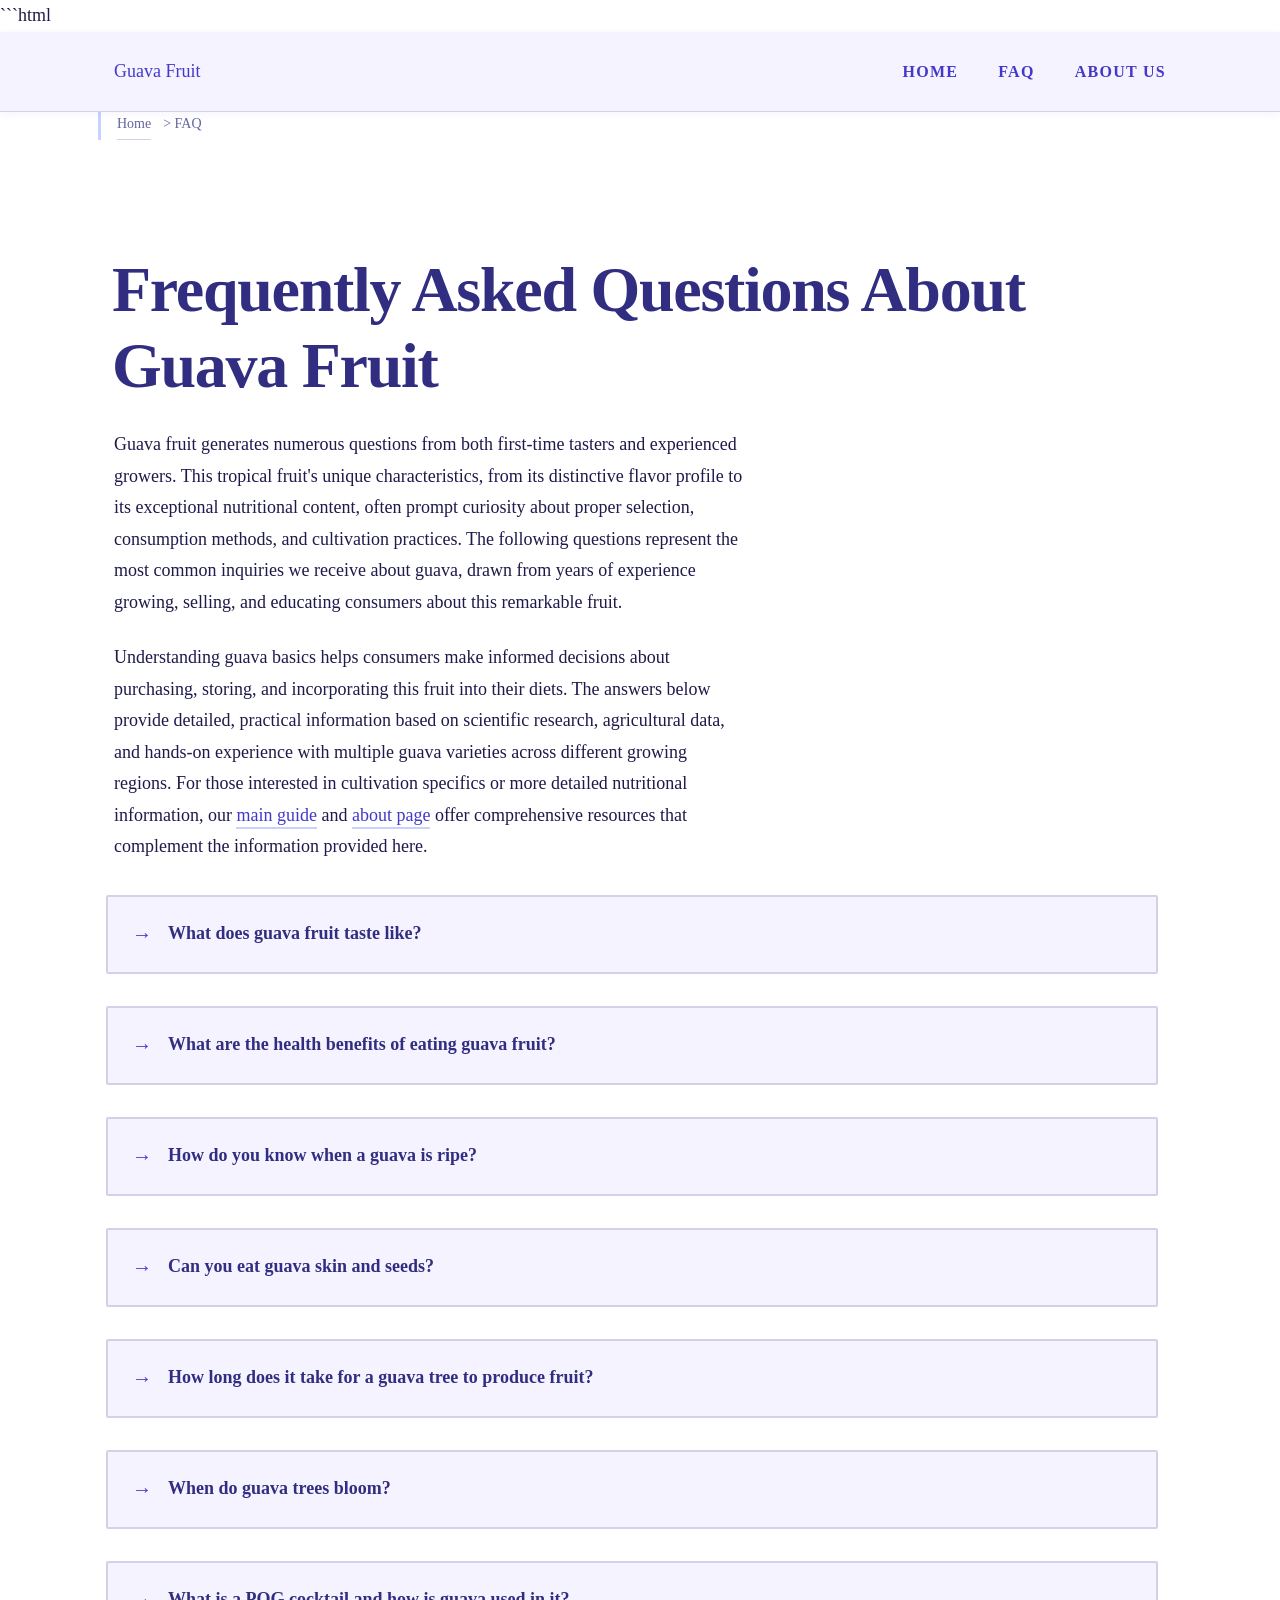
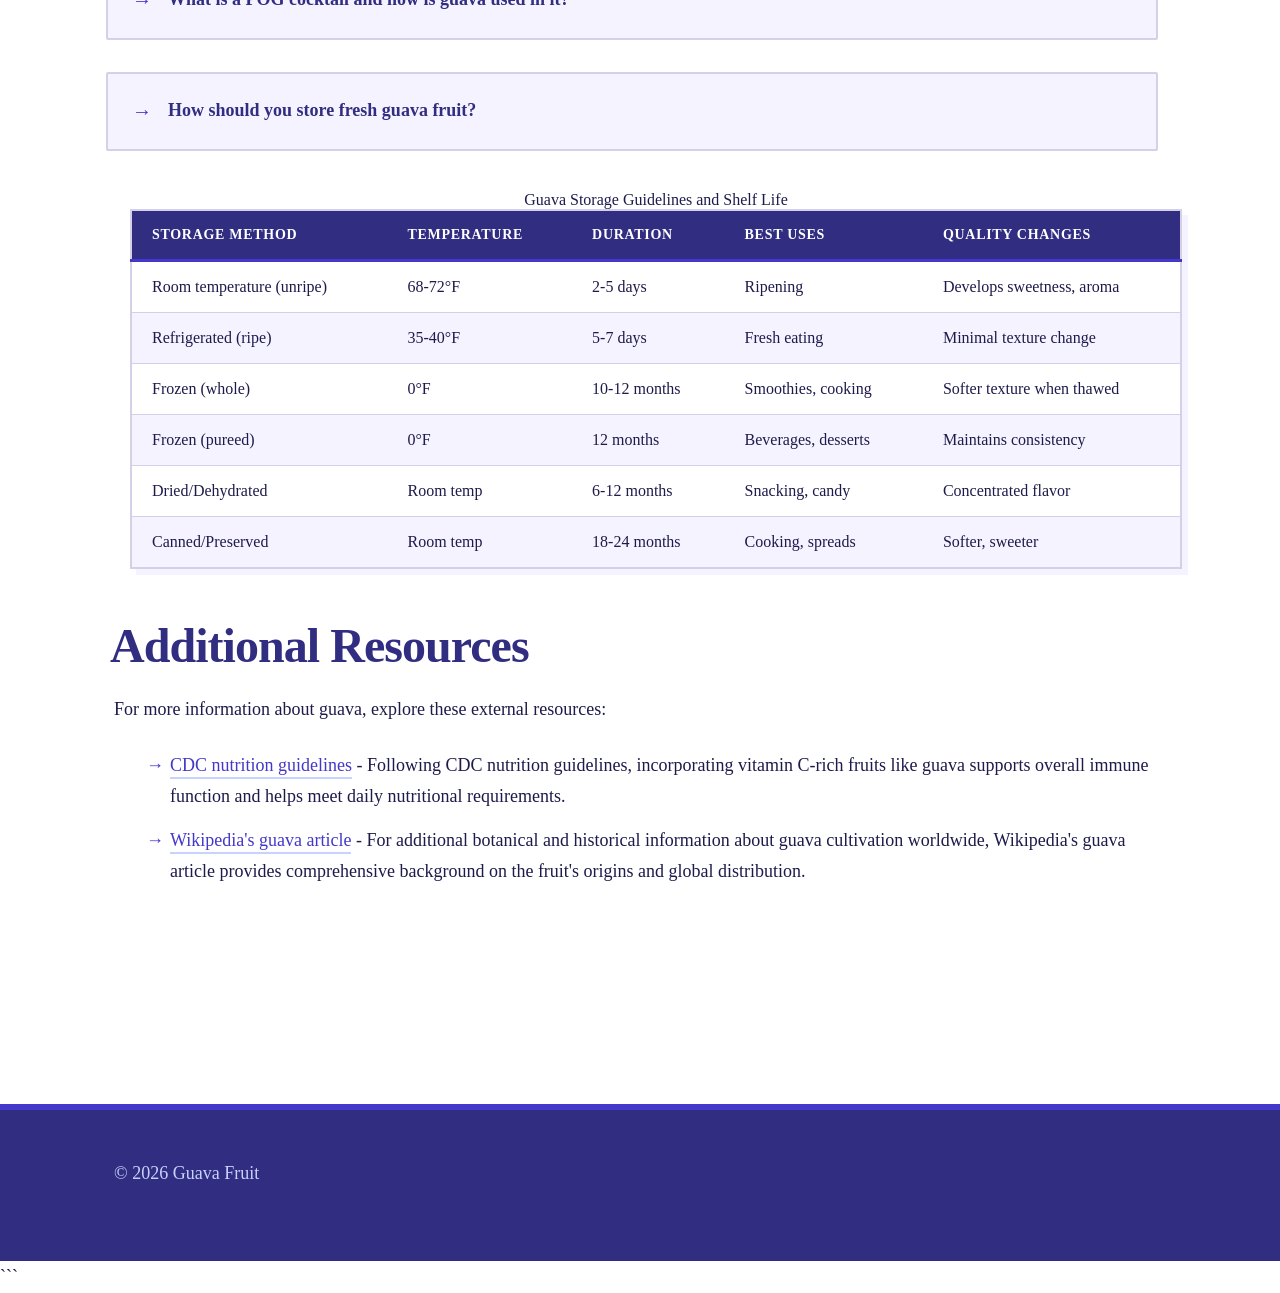
<file: faq.html>
```html
<!DOCTYPE html>
<html lang="en-US">
<head><script>if(location.hostname==="guavafruit-xyz.pages.dev"){location.replace("https://guavafruit.xyz"+location.pathname+location.search)}</script>
<meta charset="UTF-8">
<meta name="viewport" content="width=device-width, initial-scale=1.0">
<title>Guava Fruit FAQ: Common Questions Answered</title>
<meta name="description" content="Find answers to frequently asked questions about guava fruit including taste, health benefits, ripeness indicators, edibility of skin and seeds, and more.">
<link rel="canonical" href="https://guavafruit.xyz/faq">
<link rel="stylesheet" href="style.css">
<script type="application/ld+json">
{
  "@context": "https://schema.org",
  "@type": "FAQPage",
  "mainEntity": [
    {
      "@type": "Question",
      "name": "What does guava fruit taste like?",
      "acceptedAnswer": {
        "@type": "Answer",
        "text": "Guava fruit has a sweet, tropical flavor with floral notes and a texture similar to a cross between a pear and a strawberry. The taste can range from mildly sweet to very fragrant depending on the variety and ripeness. Pink guava varieties tend toward a sweeter, more pronounced tropical flavor with berry-like undertones, while white guava offers a subtler, sometimes slightly tart taste with more pronounced floral notes. Fully ripe guavas develop complex aromatic compounds that give them their characteristic perfume-like fragrance, which intensifies as the fruit reaches peak ripeness. The texture varies from firm and slightly grainy when just ripe to soft and creamy when fully mature, with the flesh becoming almost custard-like in some varieties."
      }
    },
    {
      "@type": "Question",
      "name": "What are the health benefits of eating guava fruit?",
      "acceptedAnswer": {
        "@type": "Answer",
        "text": "Guava is exceptionally high in vitamin C, containing more than oranges, and provides fiber, antioxidants, and potassium. It supports immune function, digestive health, and may help regulate blood sugar levels. A single guava provides over 200% of the daily recommended vitamin C intake, making it one of the most potent natural sources of this essential nutrient. The high fiber content, approximately 9 grams per cup, promotes digestive regularity and supports healthy gut bacteria. Pink guava varieties contain significant lycopene, an antioxidant linked to cardiovascular health and potential cancer-preventive properties. Research published in nutrition journals indicates that guava leaf extract and fruit consumption may help improve insulin sensitivity and reduce blood sugar spikes after meals, making it potentially beneficial for individuals managing diabetes or pre-diabetic conditions."
      }
    },
    {
      "@type": "Question",
      "name": "How do you know when a guava is ripe?",
      "acceptedAnswer": {
        "@type": "Answer",
        "text": "A ripe guava yields slightly to gentle pressure and has a strong, sweet fragrance. The skin color changes from bright green to yellowish-green or pink, depending on the variety. The fruit should feel slightly soft when pressed gently with your thumb, similar to a ripe avocado but not mushy. The aromatic fragrance becomes noticeably stronger as the fruit ripens, often detectable from several feet away. For pink varieties, you may notice a slight pinkish blush developing on the skin surface. Avoid guavas with brown spots, bruising, or an overly soft texture, which indicate overripeness. If you purchase underripe guavas, store them at room temperature for 2-5 days until they develop the characteristic fragrance and slight give when pressed. Once ripe, refrigerate them to extend shelf life by 3-5 days."
      }
    },
    {
      "@type": "Question",
      "name": "Can you eat guava skin and seeds?",
      "acceptedAnswer": {
        "@type": "Answer",
        "text": "Yes, both the skin and seeds of guava are edible and nutritious. The skin contains additional fiber and nutrients, while the small seeds can be eaten whole or removed if preferred. The skin provides concentrated amounts of antioxidants and dietary fiber, though some people find the texture slightly tough or bitter depending on variety. Washing the fruit thoroughly before consumption removes any surface residue or pesticides. The seeds are completely safe to eat and contain beneficial omega-3 and omega-6 fatty acids, though their hard texture may be off-putting to some consumers. Many people simply bite into a guava like an apple, consuming everything except the stem. Others prefer to scoop out the flesh with a spoon, which naturally separates much of the skin. For recipes requiring guava pulp, the entire fruit including skin and seeds can be blended and strained to create smooth purees for beverages, desserts, or sauces."
      }
    },
    {
      "@type": "Question",
      "name": "How long does it take for a guava tree to produce fruit?",
      "acceptedAnswer": {
        "@type": "Answer",
        "text": "Guava trees grown from seed typically begin producing fruit within 2-4 years, while grafted trees may produce as early as 1-2 years after planting. The timeline depends significantly on growing conditions, variety, and tree care practices. Trees grown in optimal conditions with proper fertilization, adequate water, and appropriate pruning tend to fruit earlier than stressed trees. Grafted varieties offer the advantage of earlier production and guaranteed fruit characteristics matching the parent plant, whereas seed-grown trees may produce fruit with different characteristics than the parent. Once established, mature guava trees can produce 50-80 pounds of fruit annually in tropical climates, with some well-maintained trees producing over 100 pounds. In subtropical regions with distinct seasons, production may be lower but still substantial, typically ranging from 25-50 pounds per tree during the primary harvest season."
      }
    },
    {
      "@type": "Question",
      "name": "When do guava trees bloom?",
      "acceptedAnswer": {
        "@type": "Answer",
        "text": "Guava trees typically bloom in early spring, with primary flowering occurring between February and April in subtropical climates like Florida and southern California. In truly tropical regions such as Hawaii and Puerto Rico, guava trees may bloom multiple times throughout the year, though usually with two or three distinct peak flowering periods. The blooming schedule responds to temperature changes and day length, with trees requiring a slight cooling period or dry spell to trigger flowering in many cases. After the initial spring bloom, secondary flowering often occurs in late summer or early fall, particularly in regions with year-round growing seasons. Each flowering period produces white flowers with prominent stamens that last only a few days before developing into fruit. The flowers are self-pollinating but benefit from bee activity, which increases fruit set rates from approximately 30% to 60% or higher according to agricultural studies."
      }
    },
    {
      "@type": "Question",
      "name": "What is a POG cocktail and how is guava used in it?",
      "acceptedAnswer": {
        "@type": "Answer",
        "text": "A POG cocktail combines passion fruit, orange, and guava juices, typically mixed with rum, vodka, or tequila to create a tropical alcoholic beverage. The original POG juice blend was created in Hawaii in 1971 and became wildly popular as a non-alcoholic drink before bartenders began incorporating it into cocktails. The guava component provides the drink's distinctive sweet-tart base and creamy texture, while passion fruit adds tropical complexity and orange contributes bright citrus notes. A typical POG cocktail recipe uses 2 ounces of POG juice blend, 1.5 ounces of white rum, 0.5 ounces of coconut cream, and ice, shaken and served over ice with a pineapple wedge garnish. Variations include adding fresh lime juice for extra acidity, substituting different spirits, or incorporating herbs like mint or basil. The combination has become so popular that the flavor profile now appears in various products beyond beverages, demonstrating guava's versatility and broad appeal in modern culinary applications."
      }
    },
    {
      "@type": "Question",
      "name": "How should you store fresh guava fruit?",
      "acceptedAnswer": {
        "@type": "Answer",
        "text": "Unripe guavas should be stored at room temperature until they ripen, which typically takes 2-5 days depending on initial maturity. Once ripe, guavas should be refrigerated and will maintain quality for 5-7 days when stored in a plastic bag or sealed container in the crisper drawer. The fruit continues producing ethylene gas as it ripens, so storing ripe guavas with ethylene-sensitive produce like leafy greens may cause premature spoilage of those items. For longer storage, guava can be frozen after washing, cutting, and removing any blemished areas. Frozen guava maintains quality for 10-12 months and works well for smoothies, cooking, or juice production, though the texture becomes softer upon thawing, making frozen guava unsuitable for fresh eating. Some people prefer to puree the fruit before freezing, creating ready-to-use portions for beverages and recipes. Guava paste and dried guava offer shelf-stable alternatives that last 12-18 months when properly stored in cool, dry conditions."
      }
    }
  ]
}
</script>
</head>
<body>
<header class="site-header">
<div class="container">
<a href="/">Guava Fruit</a>
<nav class="site-nav">
<ul>
<li><a href="/">Home</a></li>
<li><a href="/faq" aria-current="page">FAQ</a></li>
<li><a href="/about-us">About Us</a></li>
</ul>
</nav>
</div>
</header>
<div class="container">
<nav class="breadcrumbs">
<a href="/">Home</a> &gt; FAQ
</nav>
</div>
<main class="site-main">
<div class="container">
<h1>Frequently Asked Questions About Guava Fruit</h1>
<p>Guava fruit generates numerous questions from both first-time tasters and experienced growers. This tropical fruit's unique characteristics, from its distinctive flavor profile to its exceptional nutritional content, often prompt curiosity about proper selection, consumption methods, and cultivation practices. The following questions represent the most common inquiries we receive about guava, drawn from years of experience growing, selling, and educating consumers about this remarkable fruit.</p>
<p>Understanding guava basics helps consumers make informed decisions about purchasing, storing, and incorporating this fruit into their diets. The answers below provide detailed, practical information based on scientific research, agricultural data, and hands-on experience with multiple guava varieties across different growing regions. For those interested in cultivation specifics or more detailed nutritional information, our <a href="/">main guide</a> and <a href="/about-us">about page</a> offer comprehensive resources that complement the information provided here.</p>
<section>
<details>
<summary>What does guava fruit taste like?</summary>
<p>Guava fruit has a sweet, tropical flavor with floral notes and a texture similar to a cross between a pear and a strawberry. The taste can range from mildly sweet to very fragrant depending on the variety and ripeness. Pink guava varieties tend toward a sweeter, more pronounced tropical flavor with berry-like undertones, while white guava offers a subtler, sometimes slightly tart taste with more pronounced floral notes. Fully ripe guavas develop complex aromatic compounds that give them their characteristic perfume-like fragrance, which intensifies as the fruit reaches peak ripeness. The texture varies from firm and slightly grainy when just ripe to soft and creamy when fully mature, with the flesh becoming almost custard-like in some varieties.</p>
</details>
<details>
<summary>What are the health benefits of eating guava fruit?</summary>
<p>Guava is exceptionally high in vitamin C, containing more than oranges, and provides fiber, antioxidants, and potassium. It supports immune function, digestive health, and may help regulate blood sugar levels. A single guava provides over 200% of the daily recommended vitamin C intake, making it one of the most potent natural sources of this essential nutrient. The high fiber content, approximately 9 grams per cup, promotes digestive regularity and supports healthy gut bacteria. Pink guava varieties contain significant lycopene, an antioxidant linked to cardiovascular health and potential cancer-preventive properties. <a href="https://www.ncbi.nlm.nih.gov/pmc/">Research published in nutrition journals</a> indicates that guava leaf extract and fruit consumption may help improve insulin sensitivity and reduce blood sugar spikes after meals, making it potentially beneficial for individuals managing diabetes or pre-diabetic conditions.</p>
</details>
<details>
<summary>How do you know when a guava is ripe?</summary>
<p>A ripe guava yields slightly to gentle pressure and has a strong, sweet fragrance. The skin color changes from bright green to yellowish-green or pink, depending on the variety. The fruit should feel slightly soft when pressed gently with your thumb, similar to a ripe avocado but not mushy. The aromatic fragrance becomes noticeably stronger as the fruit ripens, often detectable from several feet away. For pink varieties, you may notice a slight pinkish blush developing on the skin surface. Avoid guavas with brown spots, bruising, or an overly soft texture, which indicate overripeness. If you purchase underripe guavas, store them at room temperature for 2-5 days until they develop the characteristic fragrance and slight give when pressed. Once ripe, refrigerate them to extend shelf life by 3-5 days.</p>
</details>
<details>
<summary>Can you eat guava skin and seeds?</summary>
<p>Yes, both the skin and seeds of guava are edible and nutritious. The skin contains additional fiber and nutrients, while the small seeds can be eaten whole or removed if preferred. The skin provides concentrated amounts of antioxidants and dietary fiber, though some people find the texture slightly tough or bitter depending on variety. Washing the fruit thoroughly before consumption removes any surface residue or pesticides. The seeds are completely safe to eat and contain beneficial omega-3 and omega-6 fatty acids, though their hard texture may be off-putting to some consumers. Many people simply bite into a guava like an apple, consuming everything except the stem. Others prefer to scoop out the flesh with a spoon, which naturally separates much of the skin. For recipes requiring guava pulp, the entire fruit including skin and seeds can be blended and strained to create smooth purees for beverages, desserts, or sauces.</p>
</details>
<details>
<summary>How long does it take for a guava tree to produce fruit?</summary>
<p>Guava trees grown from seed typically begin producing fruit within 2-4 years, while grafted trees may produce as early as 1-2 years after planting. The timeline depends significantly on growing conditions, variety, and tree care practices. Trees grown in optimal conditions with proper fertilization, adequate water, and appropriate pruning tend to fruit earlier than stressed trees. Grafted varieties offer the advantage of earlier production and guaranteed fruit characteristics matching the parent plant, whereas seed-grown trees may produce fruit with different characteristics than the parent. Once established, mature guava trees can produce 50-80 pounds of fruit annually in tropical climates, with some well-maintained trees producing over 100 pounds. In subtropical regions with distinct seasons, production may be lower but still substantial, typically ranging from 25-50 pounds per tree during the primary harvest season.</p>
</details>
<details>
<summary>When do guava trees bloom?</summary>
<p>Guava trees typically bloom in early spring, with primary flowering occurring between February and April in subtropical climates like Florida and southern California. In truly tropical regions such as Hawaii and Puerto Rico, guava trees may bloom multiple times throughout the year, though usually with two or three distinct peak flowering periods. The blooming schedule responds to temperature changes and day length, with trees requiring a slight cooling period or dry spell to trigger flowering in many cases. After the initial spring bloom, secondary flowering often occurs in late summer or early fall, particularly in regions with year-round growing seasons. Each flowering period produces white flowers with prominent stamens that last only a few days before developing into fruit. The flowers are self-pollinating but benefit from bee activity, which increases fruit set rates from approximately 30% to 60% or higher according to agricultural studies.</p>
</details>
<details>
<summary>What is a POG cocktail and how is guava used in it?</summary>
<p>A POG cocktail combines passion fruit, orange, and guava juices, typically mixed with rum, vodka, or tequila to create a tropical alcoholic beverage. The original POG juice blend was created in Hawaii in 1971 and became wildly popular as a non-alcoholic drink before bartenders began incorporating it into cocktails. The guava component provides the drink's distinctive sweet-tart base and creamy texture, while passion fruit adds tropical complexity and orange contributes bright citrus notes. A typical POG cocktail recipe uses 2 ounces of POG juice blend, 1.5 ounces of white rum, 0.5 ounces of coconut cream, and ice, shaken and served over ice with a pineapple wedge garnish. Variations include adding fresh lime juice for extra acidity, substituting different spirits, or incorporating herbs like mint or basil. The combination has become so popular that the flavor profile now appears in various products beyond beverages, demonstrating guava's versatility and broad appeal in modern culinary applications.</p>
</details>
<details>
<summary>How should you store fresh guava fruit?</summary>
<p>Unripe guavas should be stored at room temperature until they ripen, which typically takes 2-5 days depending on initial maturity. Once ripe, guavas should be refrigerated and will maintain quality for 5-7 days when stored in a plastic bag or sealed container in the crisper drawer. The fruit continues producing ethylene gas as it ripens, so storing ripe guavas with ethylene-sensitive produce like leafy greens may cause premature spoilage of those items. For longer storage, guava can be frozen after washing, cutting, and removing any blemished areas. Frozen guava maintains quality for 10-12 months and works well for smoothies, cooking, or juice production, though the texture becomes softer upon thawing, making frozen guava unsuitable for fresh eating. Some people prefer to puree the fruit before freezing, creating ready-to-use portions for beverages and recipes. Guava paste and dried guava offer shelf-stable alternatives that last 12-18 months when properly stored in cool, dry conditions.</p>
</details>
</section>
<section>
<table>
<caption>Guava Storage Guidelines and Shelf Life</caption>
<thead>
<tr>
<th>Storage Method</th>
<th>Temperature</th>
<th>Duration</th>
<th>Best Uses</th>
<th>Quality Changes</th>
</tr>
</thead>
<tbody>
<tr>
<td>Room temperature (unripe)</td>
<td>68-72°F</td>
<td>2-5 days</td>
<td>Ripening</td>
<td>Develops sweetness, aroma</td>
</tr>
<tr>
<td>Refrigerated (ripe)</td>
<td>35-40°F</td>
<td>5-7 days</td>
<td>Fresh eating</td>
<td>Minimal texture change</td>
</tr>
<tr>
<td>Frozen (whole)</td>
<td>0°F</td>
<td>10-12 months</td>
<td>Smoothies, cooking</td>
<td>Softer texture when thawed</td>
</tr>
<tr>
<td>Frozen (pureed)</td>
<td>0°F</td>
<td>12 months</td>
<td>Beverages, desserts</td>
<td>Maintains consistency</td>
</tr>
<tr>
<td>Dried/Dehydrated</td>
<td>Room temp</td>
<td>6-12 months</td>
<td>Snacking, candy</td>
<td>Concentrated flavor</td>
</tr>
<tr>
<td>Canned/Preserved</td>
<td>Room temp</td>
<td>18-24 months</td>
<td>Cooking, spreads</td>
<td>Softer, sweeter</td>
</tr>
</tbody>
</table>
</section>
<section>
<h2>Additional Resources</h2>
<p>For more information about guava, explore these external resources:</p>
<ul>
<li><a href="https://www.cdc.gov/nutrition/">CDC nutrition guidelines</a> - Following CDC nutrition guidelines, incorporating vitamin C-rich fruits like guava supports overall immune function and helps meet daily nutritional requirements.</li>
<li><a href="https://en.wikipedia.org/wiki/Guava">Wikipedia's guava article</a> - For additional botanical and historical information about guava cultivation worldwide, Wikipedia's guava article provides comprehensive background on the fruit's origins and global distribution.</li>
</ul>
</section>
</div>
</main>
<footer class="site-footer">
<div class="container">
<p>&copy; 2026 Guava Fruit</p>
</div>
</footer>
</body>
</html>
```
</file>
<file: style.css>
* {
  box-sizing: border-box;
  margin: 0;
  padding: 0;
}

:root {
  --color-primary: #4338ca;
  --color-secondary: #312e81;
  --color-accent: #c7d2fe;
  --color-bg: #ffffff;
  --color-surface: #f5f3ff;
  --color-text: #1e1b4b;
  --color-text-muted: #6366a0;
  --color-border: #d4d0e8;
  --font-main: 'Georgia', 'Times New Roman', 'Palatino', serif;
  --max-width: 1100px;
  --radius: 2px;
  --spacing-unit: 1.5rem;
  --grid-gap: 2rem;
}

body {
  font-family: var(--font-main);
  font-size: 1.125rem;
  line-height: 1.75;
  color: var(--color-text);
  background-color: var(--color-bg);
  -webkit-font-smoothing: antialiased;
  -moz-osx-font-smoothing: grayscale;
}

h1, h2, h3, h4, h5, h6 {
  line-height: 1.2;
  font-weight: 700;
  letter-spacing: -0.02em;
  margin-bottom: 1rem;
  color: var(--color-secondary);
}

h1 {
  font-size: 3.5rem;
  margin-bottom: 1.5rem;
  position: relative;
  left: -0.125rem;
}

h2 {
  font-size: 2.5rem;
  margin-top: 3rem;
  margin-bottom: 1.25rem;
  transform: translateX(-0.25rem);
}

h3 {
  font-size: 1.875rem;
  margin-top: 2.5rem;
}

h4 {
  font-size: 1.5rem;
  margin-top: 2rem;
}

h5 {
  font-size: 1.25rem;
  margin-top: 1.5rem;
}

h6 {
  font-size: 1.125rem;
  margin-top: 1.5rem;
  text-transform: uppercase;
  letter-spacing: 0.05em;
}

p {
  margin-bottom: 1.5rem;
  max-width: 70ch;
}

a {
  color: var(--color-primary);
  text-decoration: none;
  border-bottom: 2px solid var(--color-accent);
  transition: color 0.2s ease, border-color 0.2s ease, background-color 0.2s ease;
  padding-bottom: 0.125rem;
}

a:hover {
  color: var(--color-secondary);
  border-bottom-color: var(--color-primary);
  background-color: var(--color-surface);
}

a:focus-visible {
  outline: 3px solid var(--color-primary);
  outline-offset: 3px;
  border-radius: var(--radius);
}

strong {
  font-weight: 700;
  color: var(--color-secondary);
}

em {
  font-style: italic;
  color: var(--color-text-muted);
}

blockquote {
  margin: 2.5rem 0;
  padding: 1.5rem 2rem;
  background-color: var(--color-surface);
  border-left: 6px solid var(--color-primary);
  font-style: italic;
  position: relative;
  left: 2rem;
  max-width: calc(100% - 2rem);
}

blockquote p:last-child {
  margin-bottom: 0;
}

::selection {
  background-color: var(--color-accent);
  color: var(--color-secondary);
}

.site-header {
  background-color: var(--color-surface);
  border-bottom: 1px solid var(--color-border);
  position: sticky;
  top: 0;
  z-index: 100;
  box-shadow: 0 2px 8px rgba(67, 56, 202, 0.05);
}

.site-header .container {
  display: grid;
  grid-template-columns: auto 1fr;
  align-items: center;
  gap: 2rem;
  padding-top: 1.5rem;
  padding-bottom: 1.5rem;
  position: relative;
}

.site-header h1 {
  font-size: 1.5rem;
  margin: 0;
  transform: none;
  left: 0;
}

.site-header a {
  border-bottom: none;
  padding-bottom: 0;
}

.site-nav {
  justify-self: end;
}

.site-nav ul {
  display: flex;
  gap: 2.5rem;
  list-style: none;
  align-items: center;
}

.site-nav a {
  font-size: 1rem;
  text-transform: uppercase;
  letter-spacing: 0.08em;
  font-weight: 600;
  border-bottom: 3px solid transparent;
  padding-bottom: 0.25rem;
  transition: border-color 0.2s ease, color 0.2s ease;
}

.site-nav a:hover {
  border-bottom-color: var(--color-primary);
  background-color: transparent;
}

.container {
  max-width: var(--max-width);
  margin-left: auto;
  margin-right: auto;
  padding-left: var(--spacing-unit);
  padding-right: var(--spacing-unit);
}

.site-main {
  padding-top: 4rem;
  padding-bottom: 6rem;
  min-height: 70vh;
}

.breadcrumbs {
  display: flex;
  gap: 0.75rem;
  font-size: 0.875rem;
  margin-bottom: 2rem;
  color: var(--color-text-muted);
  flex-wrap: wrap;
  transform: translateX(-1rem);
  padding-left: 1rem;
  border-left: 3px solid var(--color-accent);
}

.breadcrumbs a {
  color: var(--color-text-muted);
  border-bottom: 1px solid var(--color-border);
}

.breadcrumbs a:hover {
  color: var(--color-primary);
}

.breadcrumbs span {
  color: var(--color-border);
}

.card {
  background-color: var(--color-bg);
  border: 1px solid var(--color-border);
  border-radius: var(--radius);
  padding: 2rem;
  margin-bottom: 2rem;
  box-shadow: 4px 4px 0 var(--color-surface);
  transition: box-shadow 0.2s ease, transform 0.2s ease;
  position: relative;
}

.card:hover {
  box-shadow: 8px 8px 0 var(--color-accent);
  transform: translate(-2px, -2px);
}

.card h2,
.card h3 {
  margin-top: 0;
}

.card::before {
  content: '';
  position: absolute;
  top: -6px;
  left: 1.5rem;
  width: 60px;
  height: 3px;
  background-color: var(--color-primary);
}

table {
  width: 100%;
  border-collapse: collapse;
  margin: 2.5rem 0;
  font-size: 1rem;
  border: 2px solid var(--color-border);
  box-shadow: 6px 6px 0 var(--color-surface);
  position: relative;
  left: 1rem;
}

thead {
  background-color: var(--color-secondary);
  color: var(--color-bg);
}

th {
  padding: 1rem 1.25rem;
  text-align: left;
  font-weight: 700;
  text-transform: uppercase;
  letter-spacing: 0.05em;
  font-size: 0.875rem;
  border-bottom: 3px solid var(--color-primary);
}

td {
  padding: 1rem 1.25rem;
  border-bottom: 1px solid var(--color-border);
}

tbody tr {
  background-color: var(--color-bg);
  transition: background-color 0.2s ease;
}

tbody tr:nth-child(even) {
  background-color: var(--color-surface);
}

tbody tr:hover {
  background-color: var(--color-accent);
  cursor: pointer;
}

details {
  margin: 2rem 0;
  border: 2px solid var(--color-border);
  border-radius: var(--radius);
  overflow: hidden;
  background-color: var(--color-bg);
  position: relative;
  left: -0.5rem;
}

summary {
  padding: 1.25rem 1.5rem;
  background-color: var(--color-surface);
  cursor: pointer;
  font-weight: 700;
  color: var(--color-secondary);
  list-style: none;
  display: flex;
  align-items: center;
  gap: 1rem;
  transition: background-color 0.2s ease, color 0.2s ease;
  user-select: none;
}

summary::-webkit-details-marker {
  display: none;
}

summary::before {
  content: '→';
  display: inline-block;
  font-weight: 700;
  font-size: 1.25rem;
  transition: transform 0.2s ease;
  color: var(--color-primary);
}

details[open] summary::before {
  transform: rotate(90deg);
}

summary:hover {
  background-color: var(--color-accent);
  color: var(--color-primary);
}

details[open] summary {
  border-bottom: 2px solid var(--color-border);
  background-color: var(--color-primary);
  color: var(--color-bg);
}

details[open] summary::before {
  color: var(--color-accent);
}

details > *:not(summary) {
  padding: 1.5rem;
  animation: fadeIn 0.2s ease;
}

@keyframes fadeIn {
  from {
    opacity: 0;
    transform: translateY(-8px);
  }
  to {
    opacity: 1;
    transform: translateY(0);
  }
}

.site-footer {
  background-color: var(--color-secondary);
  color: var(--color-accent);
  padding: 3rem 0;
  margin-top: 4rem;
  border-top: 6px solid var(--color-primary);
}

.site-footer .container {
  display: grid;
  grid-template-columns: 1fr;
  gap: 2rem;
}

.site-footer a {
  color: var(--color-accent);
  border-bottom-color: var(--color-primary);
}

.site-footer a:hover {
  color: var(--color-bg);
  border-bottom-color: var(--color-accent);
  background-color: var(--color-primary);
}

.site-footer p {
  color: var(--color-accent);
}

input[type="text"],
input[type="email"],
input[type="search"],
textarea,
select {
  width: 100%;
  padding: 0.875rem 1rem;
  font-family: var(--font-main);
  font-size: 1rem;
  border: 2px solid var(--color-border);
  border-radius: var(--radius);
  background-color: var(--color-bg);
  color: var(--color-text);
  transition: border-color 0.2s ease, box-shadow 0.2s ease;
  margin-bottom: 1rem;
}

input:focus,
textarea:focus,
select:focus {
  outline: none;
  border-color: var(--color-primary);
  box-shadow: 4px 4px 0 var(--color-accent);
}

button,
.button {
  display: inline-block;
  padding: 0.875rem 2rem;
  font-family: var(--font-main);
  font-size: 1rem;
  font-weight: 700;
  text-transform: uppercase;
  letter-spacing: 0.05em;
  background-color: var(--color-primary);
  color: var(--color-bg);
  border: 2px solid var(--color-primary);
  border-radius: var(--radius);
  cursor: pointer;
  transition: background-color 0.2s ease, color 0.2s ease, box-shadow 0.2s ease, transform 0.2s ease;
  border-bottom: none;
  text-decoration: none;
  box-shadow: 4px 4px 0 var(--color-secondary);
}

button:hover,
.button:hover {
  background-color: var(--color-secondary);
  border-color: var(--color-secondary);
  box-shadow: 6px 6px 0 var(--color-accent);
  transform: translate(-2px, -2px);
}

button:focus-visible,
.button:focus-visible {
  outline: 3px solid var(--color-primary);
  outline-offset: 3px;
}

ul:not(.site-nav ul) {
  list-style: none;
  margin: 1.5rem 0;
  padding-left: 2rem;
}

ul:not(.site-nav ul) li {
  position: relative;
  margin-bottom: 0.75rem;
  padding-left: 1.5rem;
}

ul:not(.site-nav ul) li::before {
  content: '→';
  position: absolute;
  left: 0;
  color: var(--color-primary);
  font-weight: 700;
}

ol {
  margin: 1.5rem 0;
  padding-left: 2.5rem;
  counter-reset: ol-counter;
  list-style: none;
}

ol li {
  position: relative;
  margin-bottom: 0.75rem;
  padding-left: 1rem;
  counter-increment: ol-counter;
}

ol li::before {
  content: counter(ol-counter) ".";
  position: absolute;
  left: -2rem;
  color: var(--color-primary);
  font-weight: 700;
  width: 1.5rem;
  text-align: right;
}

hr {
  border: none;
  height: 3px;
  background-color: var(--color-border);
  margin: 3rem 0;
  position: relative;
  left: 3rem;
  width: calc(100% - 3rem);
}

code {
  font-family: 'Courier New', monospace;
  background-color: var(--color-surface);
  padding: 0.25rem 0.5rem;
  border-radius: var(--radius);
  font-size: 0.9em;
  color: var(--color-secondary);
  border: 1px solid var(--color-border);
}

pre {
  background-color: var(--color-surface);
  padding: 1.5rem;
  border-radius: var(--radius);
  overflow-x: auto;
  margin: 2rem 0;
  border: 2px solid var(--color-border);
  border-left: 6px solid var(--color-primary);
  position: relative;
  left: 1rem;
}

pre code {
  background-color: transparent;
  padding: 0;
  border: none;
}

@media (max-width: 767px) {
  :root {
    --spacing-unit: 1rem;
    --grid-gap: 1.5rem;
  }

  h1 {
    font-size: 2.25rem;
  }

  h2 {
    font-size: 1.875rem;
  }

  h3 {
    font-size: 1.5rem;
  }

  .site-header .container {
    grid-template-columns: 1fr;
    gap: 1rem;
  }

  .site-nav {
    justify-self: start;
  }

  .site-nav ul {
    gap: 1.5rem;
    flex-wrap: wrap;
  }

  blockquote {
    left: 0;
    max-width: 100%;
    padding: 1rem 1.25rem;
  }

  table {
    left: 0;
    font-size: 0.875rem;
    box-shadow: 3px 3px 0 var(--color-surface);
  }

  th,
  td {
    padding: 0.75rem 0.875rem;
  }

  details {
    left: 0;
  }

  hr {
    left: 0;
    width: 100%;
  }

  pre {
    left: 0;
  }
}

@media (min-width: 768px) {
  .site-footer .container {
    grid-template-columns: 2fr 1fr;
    gap: 3rem;
  }

  .card {
    margin-left: 1rem;
  }
}

@media (min-width: 1024px) {
  .site-main {
    padding-top: 5rem;
    padding-bottom: 8rem;
  }

  .site-footer .container {
    grid-template-columns: 2fr 1fr 1fr;
  }

  h1 {
    font-size: 4rem;
  }

  h2 {
    font-size: 3rem;
  }
}

@media (prefers-reduced-motion: reduce) {
  *,
  *::before,
  *::after {
    animation-duration: 0.01ms !important;
    animation-iteration-count: 1 !important;
    transition-duration: 0.01ms !important;
  }

  details > *:not(summary) {
    animation: none;
  }
}

@media print {
  .site-header,
  .site-nav,
  .site-footer,
  .breadcrumbs {
    display: none;
  }

  .container {
    max-width: 100%;
    padding: 0;
  }

  .site-main {
    padding: 0;
  }

  a {
    color: var(--color-text);
    border-bottom: none;
  }

  .card {
    box-shadow: none;
    border: 1px solid var(--color-border);
    page-break-inside: avoid;
  }

  table {
    box-shadow: none;
    page-break-inside: avoid;
  }
}
</file>
